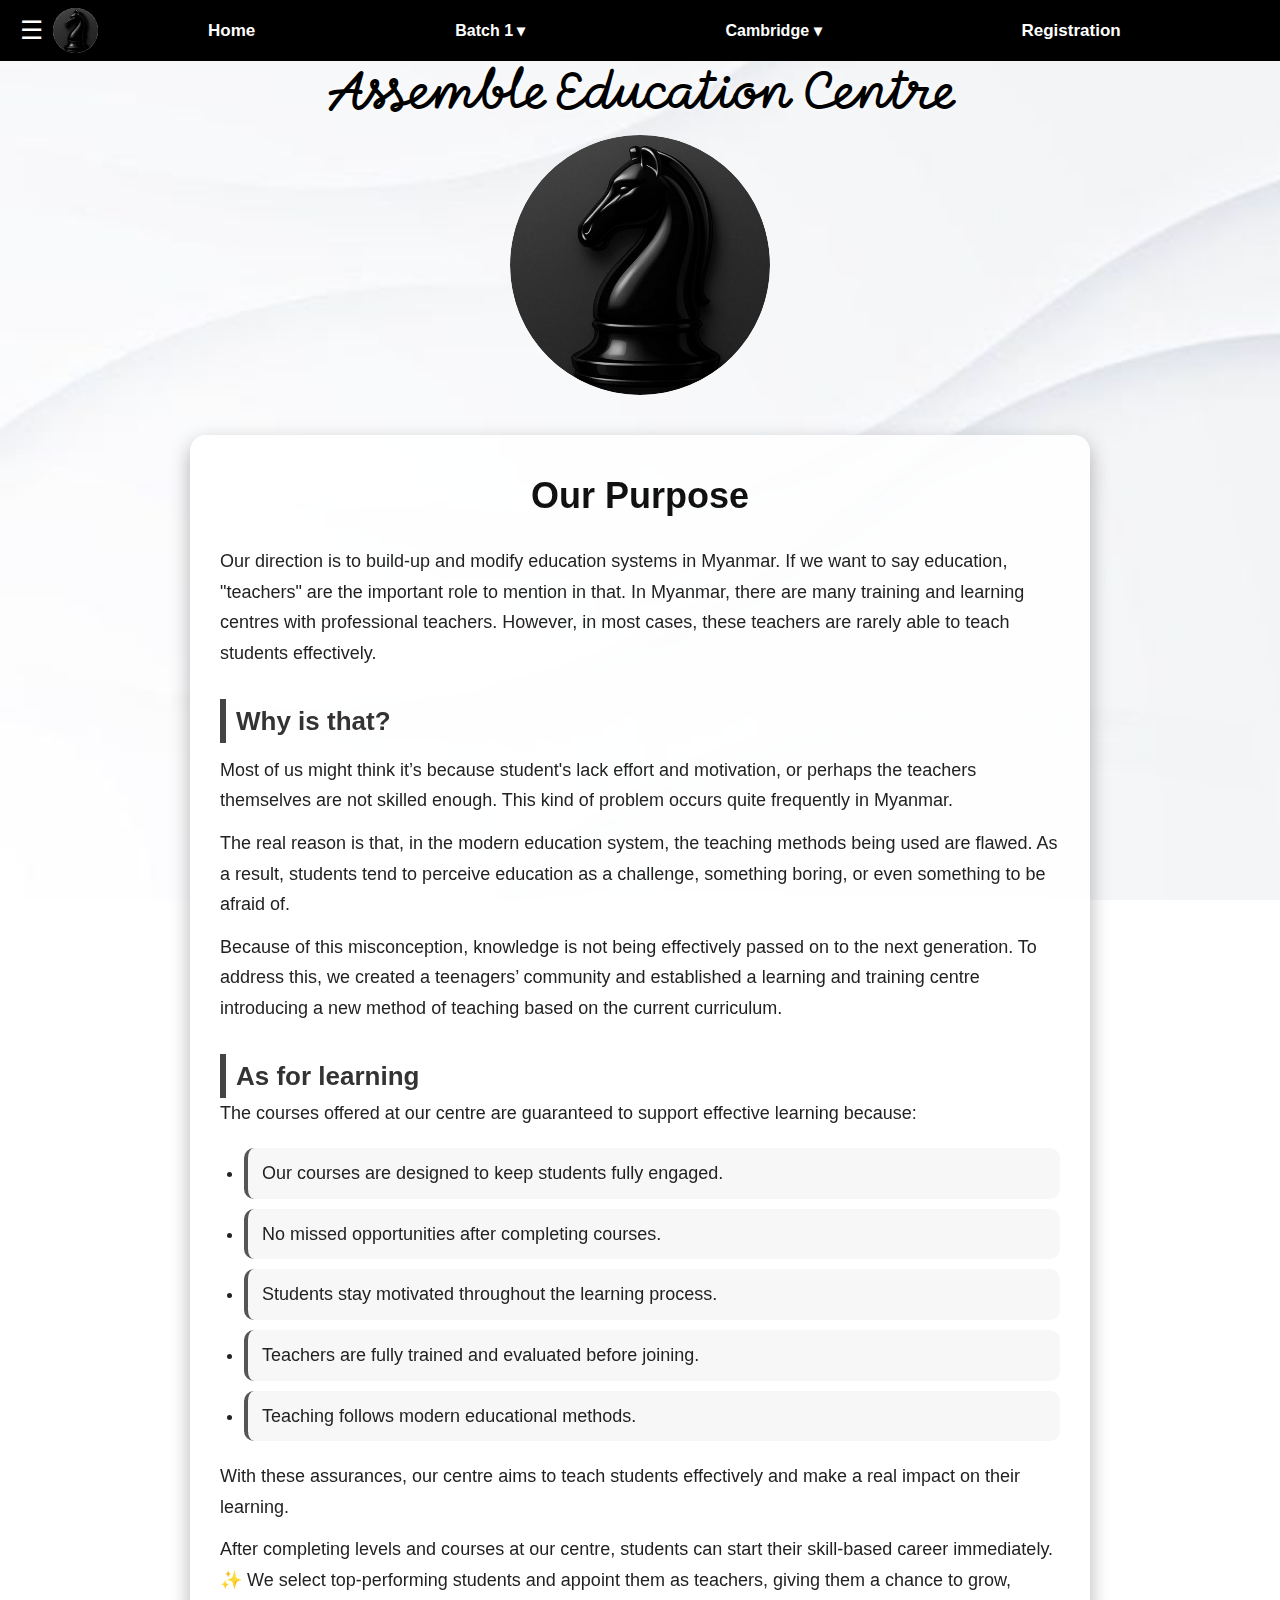
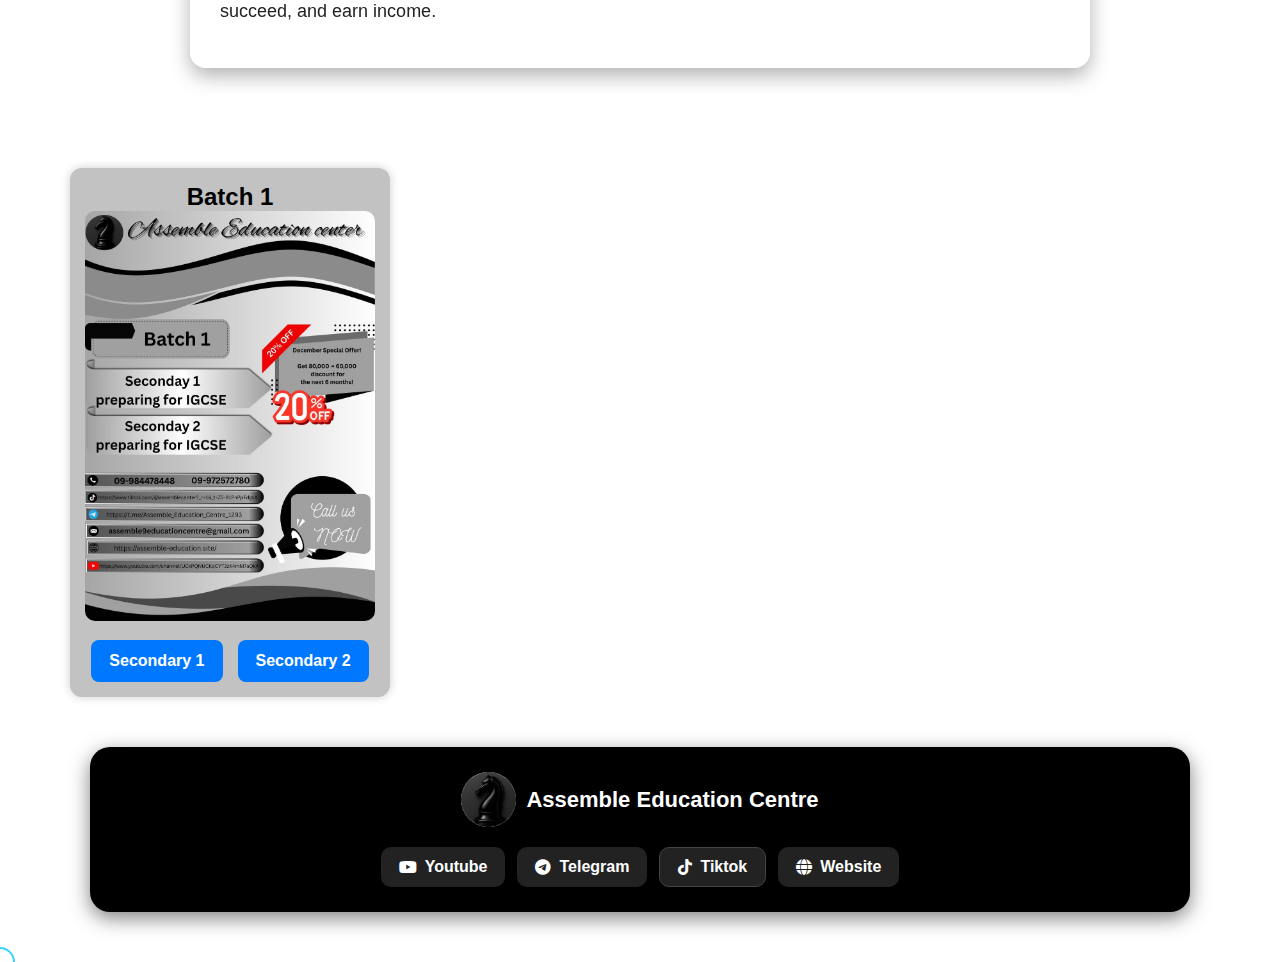
<file: index.html>
<!DOCTYPE html>
<html lang="en">

<head>
    <meta charset="utf-8" />
    <meta name="viewport" content="width=device-width,initial-scale=1" />
    <title>Assemble Education Centre</title>

    <!-- Google Font -->
    <link href="https://fonts.googleapis.com/css2?family=Momo+Signature&display=swap" rel="stylesheet">

    <!-- CSS file -->
    <link rel="stylesheet" href="index.css">
    <link rel="stylesheet" href="https://cdnjs.cloudflare.com/ajax/libs/font-awesome/6.5.0/css/all.min.css">
    <link rel="icon" type="image/x-icon" href="logo.png">
</head>

<body>

<!-- Top navigation bar (fixed) -->
<!-- Fixed top bar -->
 <span>
<div class="topnav">
    <span class="menu-icon" id="menuBtn">☰</span>
    <img class="logo" src="logo.png" alt="logo">
<nav class="top-menu">
<a href="index.html" class="normal-link">Home</a>
    <div class="menu-item">
        <span>Batch 1 ▾</span>
        <div class="dropdown-menu">
            <a href="Secondary1.html">Secondary 1</a>
            <a href="Secondary2.html">Secondary 2</a>
        </div>
    </div>

    <div class="menu-item">
        <span>Cambridge ▾</span>
        <div class="dropdown-menu">
            <a href="un.html">Starter</a>
            <a href="un.html">Mover</a>
            <a href="un.html">Flyer</a>
            <a href="un.html">KET</a>
            <a href="un.html">PET</a>
        </div>
    </div>

    <a href="registration.html" class="normal-link">Registration</a>
</nav>
</div>

<!-- Title (scrolls normally) -->
<div class="page-title">
    Assemble Education Centre
</div>
</span>



    <!-- Overlay -->
    <div id="overlay" class="overlay"></div>

    <!-- Sidebar -->
    <nav id="mySidebar" class="sidebar" aria-hidden="true">
        <div class="sidebar-inner">
            <a href="index.html">Home</a>
            <a href="registration.html">Registration</a>

            <button class="dropdown-btn">Batch 1 <span class="arrow">▼</span></button>
            <div class="dropdown-container">
                <a href="Secondary1.html">Preparation English for IGCSE - Secondary 1</a>
                <a href="Secondary2.html">Preparation English for IGCSE - Secondary 2</a>
            </div>

            <button class="dropdown-btn">Cambridge Learning 4 Skill A1 to B1 <span
                    class="arrow">&nbsp;&nbsp;&nbsp;&nbsp;▼</span></button>
            <div class="dropdown-container">
            <a href="un.html">Starter</a>
            <a href="un.html">Mover</a>
            <a href="un.html">Flyer</a>
            <a href="un.html">KET</a>
            <a href="un.html">PET</a>
            </div>
        </div>
    </nav>

    <!-- Logo -->
    <img src="logo.png" alt="logo" class="logoonly">

    <!-- Homepage Section -->
    <div class="homepage">
        <h1>Our Purpose</h1>

        <p>
            Our direction is to build-up and modify education systems in Myanmar.
            If we want to say education, "teachers" are the important role to mention in that.
            In Myanmar, there are many training and learning centres with professional teachers.
            However, in most cases, these teachers are rarely able to teach students effectively.
        </p>

        <h2>Why is that?</h2>

        <p>
            Most of us might think it’s because student's lack effort and motivation,
            or perhaps the teachers themselves are not skilled enough.
            This kind of problem occurs quite frequently in Myanmar.
        </p>

        <p>
            The real reason is that, in the modern education system,
            the teaching methods being used are flawed.
            As a result, students tend to perceive education as a challenge,
            something boring, or even something to be afraid of.
        </p>

        <p>
            Because of this misconception, knowledge is not being effectively passed on
            to the next generation. To address this,
            we created a teenagers’ community and established a learning and training centre
            introducing a new method of teaching based on the current curriculum.
        </p>

        <p>
            <h2>As for learning</h2>
            The courses offered at our centre are guaranteed to support effective learning because:
        </p>

        <ul>
            <li>Our courses are designed to keep students fully engaged.</li>
            <li>No missed opportunities after completing courses.</li>
            <li>Students stay motivated throughout the learning process.</li>
            <li>Teachers are fully trained and evaluated before joining.</li>
            <li>Teaching follows modern educational methods.</li>
        </ul>
        <p>
            With these assurances, our centre aims to teach students effectively and make a real impact on their learning.
        </p>
        <p>
            After completing levels and courses at our centre,
            students can start their skill-based career immediately.
            ✨ We select top-performing students and appoint them as teachers,
            giving them a chance to grow, succeed, and earn income.
        </p>
    </div>
    <div class="course-box">
    
        <h2>Batch 1</h2>
    
        <img src="Batch1.jpg" alt="Batch 1">
    
        <div class="buttons">
            <a href="Secondary1.html" class="big-btn">Secondary 1</a>
            <a href="Secondary2.html" class="big-btn">Secondary 2</a>
        </div>
    
    </div>
    <div class="social-box">
        <div class="box-title">
            <img src="logo.png" class="logobottom">
            Assemble Education Centre
        </div>
    
        <div class="bottom-links">
            <a href="https://www.youtube.com/channel/UCkPQNUCKqCYT3zK4mM7aQkA" class="youtube">
                <i class="fa-brands fa-youtube"></i> Youtube
            </a>
    
            <a href="https://t.me/Assemble_Education_Centre_1293" class="telegram">
                <i class="fa-brands fa-telegram"></i> Telegram
            </a>
    
            <a href="https://www.tiktok.com/@assemblecenter?_r=1&_t=ZS-91PnPpFdgxA" class="tiktok">
                <i class="fa-brands fa-tiktok"></i> Tiktok
            </a>
    
            <a href="#" class="website">
                <i class="fa-solid fa-globe"></i> Website
            </a>
        </div>
    </div>

<div class="cursor"></div>
    <!-- JS -->
    <script src="index.js"></script>

</body>


</html>
</file>
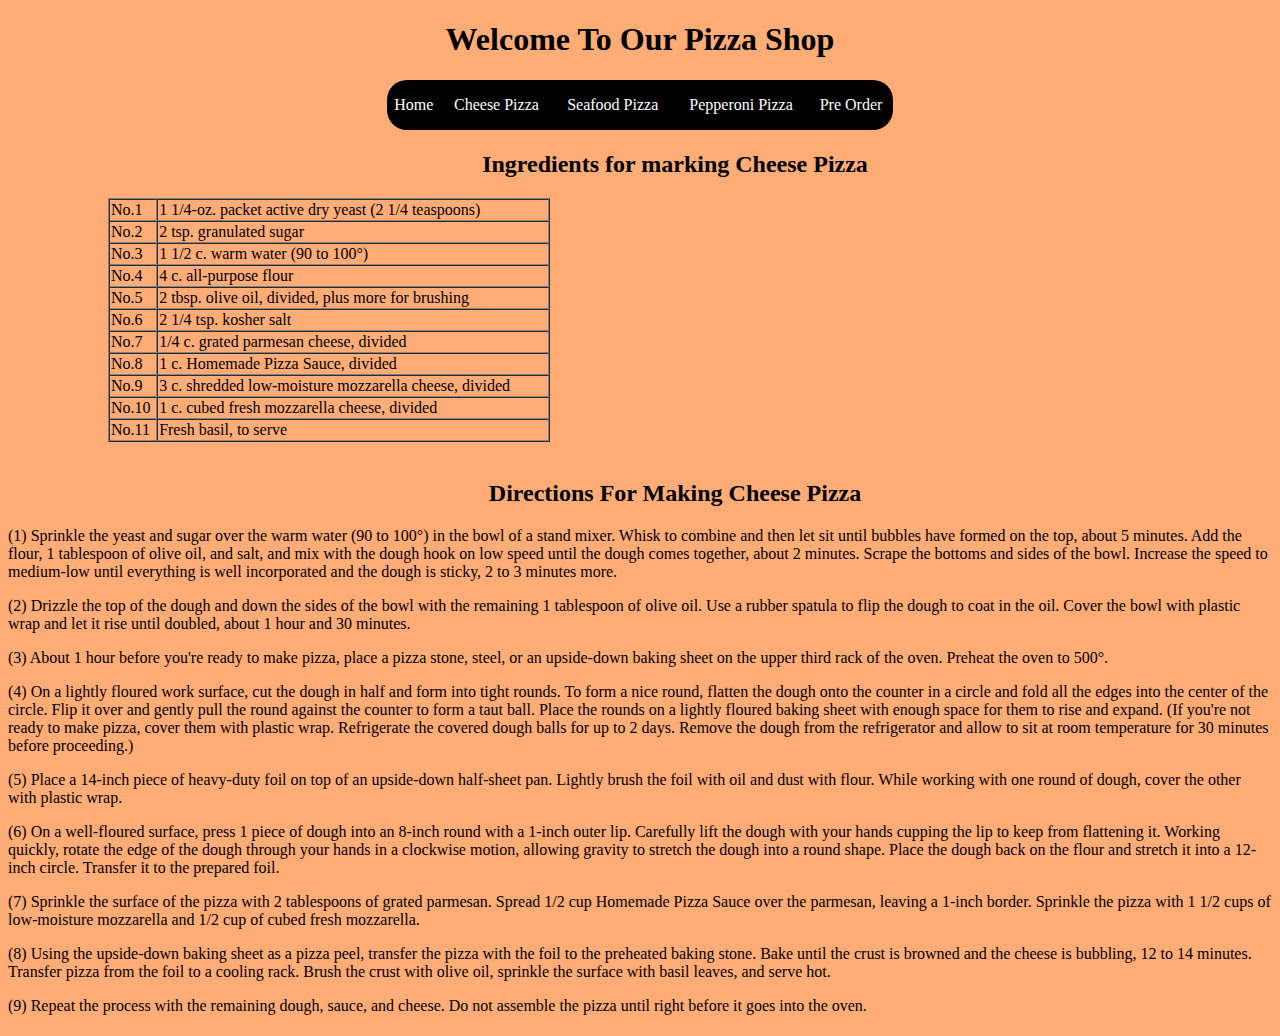
<file: 2.html>
<!DOCTYPE html>
<html lang="en">
<head>
    <meta charset="UTF-8">
    <meta name="viewport" content="width=device-width, initial-scale=1.0">
    <title>Document</title>
    <link rel="stylesheet" href="https://cdnjs.cloudflare.com/ajax/libs/font-awesome/6.5.1/css/all.min.css" integrity="sha512-DTOQO9RWCH3ppGqcWaEA1BIZOC6xxalwEsw9c2QQeAIftl+Vegovlnee1c9QX4TctnWMn13TZye+giMm8e2LwA==" crossorigin="anonymous" referrerpolicy="no-referrer" />
    <link rel="icon" href="1630597974041.jpg">
    <style>
        a{
            text-decoration: none;
            color: white;
        }
        a:hover{
            color: blue;
        }
        #table1{
            margin: auto;
            background-color: black;
            border-radius: 20px;
        }
        h1{
            text-align: center;
        }
        h2{
            margin-left: 70px;
        }
        .table2{
            margin-left: 100px;
        }
        body{
            background-color: #FFAC76;
        }
    </style>
</head>
<body>
    <center><h1 id="up">Welcome To Our Pizza Shop</h1></center>
    <table width="40%" height="50px" cellspacing="0" id="table1">
        <tr align="center">
            <td><a href="1.html">Home</a></td>
            <td><a href="2.html">Cheese Pizza</a></td>
            <td><a href="3.html">Seafood Pizza</a></td>
            <td><a href="4.html">Pepperoni Pizza</a></td>
            <td><a href="5.html">Pre Order</a></td>
        </tr>
    </table>
    <a href="#down"><center><h1><i class="fa-solid fa-arrow-down"></i></h1></center></a>
    <h2 align="center">Ingredients for marking Cheese Pizza</h2>
    <table border="1" width="35%" class="table2" cellspacing="0">
        <tr>
            <td>No.1</td>
            <td>1 1/4-oz. packet active dry yeast (2 1/4 teaspoons)</td>
        </tr>
        <tr>
            <td>No.2</td>
            <td>2 tsp. granulated sugar</td>
        </tr>
        <tr>
            <td>No.3</td>
            <td>1 1/2 c. warm water (90 to 100°)</td>
        </tr>
        <tr>
            <td>No.4</td>
            <td>4 c. all-purpose flour</td>
        </tr>
        <tr>
            <td>No.5</td>
            <td>2 tbsp. olive oil, divided, plus more for brushing</td>
        </tr>
        <tr>
            <td>No.6</td>
            <td>2 1/4 tsp. kosher salt</td>
        </tr>
        <tr>
            <td>No.7</td>
            <td>1/4 c. grated parmesan cheese, divided</td>
        </tr>
        <tr>
            <td>No.8</td>
            <td>1 c. Homemade Pizza Sauce, divided</td>
        </tr>
        <tr>
            <td>No.9</td>
            <td>3 c. shredded low-moisture mozzarella cheese, divided</td>
        </tr>
        <tr>
            <td>No.10</td>
            <td>1 c. cubed fresh mozzarella cheese, divided</td>
        </tr>
        <tr>
            <td>No.11</td>
            <td>Fresh basil, to serve</td>
        </tr>
    </table>
    <br>
<h2 align="center">Directions For Making Cheese Pizza</h2>

<p> (1) Sprinkle the yeast and sugar over the warm water (90 to 100°) in the bowl of a stand mixer. Whisk to combine and then let sit until bubbles have formed on the top, about 5 minutes. Add the flour, 1 tablespoon of olive oil, and salt, and mix with the dough hook on low speed until the dough comes together, about 2 minutes. Scrape the bottoms and sides of the bowl. Increase the speed to medium-low until everything is well incorporated and the dough is sticky, 2 to 3 minutes more. </p>

<p> (2) Drizzle the top of the dough and down the sides of the bowl with the remaining 1 tablespoon of olive oil. Use a rubber spatula to flip the dough to coat in the oil. Cover the bowl with plastic wrap and let it rise until doubled, about 1 hour and 30 minutes. </p>

<p> (3) About 1 hour before you're ready to make pizza, place a pizza stone, steel, or an upside-down baking sheet on the upper third rack of the oven. Preheat the oven to 500°.</p>

<p> (4) On a lightly floured work surface, cut the dough in half and form into tight rounds. To form a nice round, flatten the dough onto the counter in a circle and fold all the edges into the center of the circle. Flip it over and gently pull the round against the counter to form a taut ball. Place the rounds on a lightly floured baking sheet with enough space for them to rise and expand. (If you're not ready to make pizza, cover them with plastic wrap. Refrigerate the covered dough balls for up to 2 days. Remove the dough from the refrigerator and allow to sit at room temperature for 30 minutes before proceeding.) </p>

<p> (5) Place a 14-inch piece of heavy-duty foil on top of an upside-down half-sheet pan. Lightly brush the foil with oil and dust with flour. While working with one round of dough, cover the other with plastic wrap. </p>

<p> (6) On a well-floured surface, press 1 piece of dough into an 8-inch round with a 1-inch outer lip. Carefully lift the dough with your hands cupping the lip to keep from flattening it. Working quickly, rotate the edge of the dough through your hands in a clockwise motion, allowing gravity to stretch the dough into a round shape. Place the dough back on the flour and stretch it into a 12-inch circle. Transfer it to the prepared foil.</p>

<p> (7) Sprinkle the surface of the pizza with 2 tablespoons of grated parmesan. Spread 1/2 cup Homemade Pizza Sauce over the parmesan, leaving a 1-inch border. Sprinkle the pizza with 1 1/2 cups of low-moisture mozzarella and 1/2 cup of cubed fresh mozzarella.</p>

<p> (8) Using the upside-down baking sheet as a pizza peel, transfer the pizza with the foil to the preheated baking stone. Bake until the crust is browned and the cheese is bubbling, 12 to 14 minutes. Transfer pizza from the foil to a cooling rack. Brush the crust with olive oil, sprinkle the surface with basil leaves, and serve hot.</p>

<p> (9) Repeat the process with the remaining dough, sauce, and cheese. Do not assemble the pizza until right before it goes into the oven.</p>
<a href="#up" id="down"><center><h1><i class="fa-solid fa-arrow-up"></i></h1></center></a>
</body>
</html>
</file>
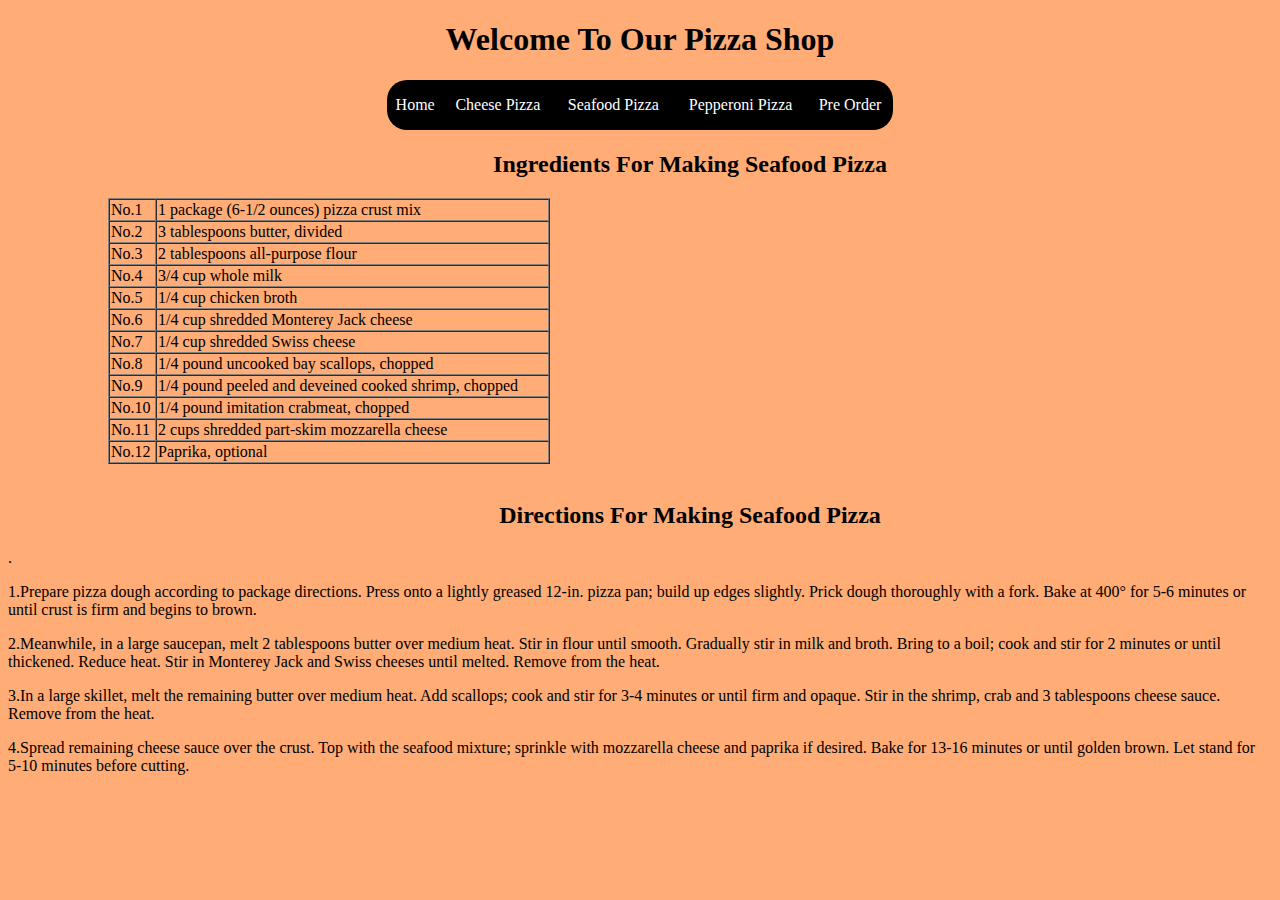
<file: 3.html>
<!DOCTYPE html>
<html lang="en">
<head>
    <meta charset="UTF-8">
    <meta name="viewport" content="width=device-width, initial-scale=1.0">
    <title>Document</title>
    <link rel="stylesheet" href="https://cdnjs.cloudflare.com/ajax/libs/font-awesome/6.5.1/css/all.min.css" integrity="sha512-DTOQO9RWCH3ppGqcWaEA1BIZOC6xxalwEsw9c2QQeAIftl+Vegovlnee1c9QX4TctnWMn13TZye+giMm8e2LwA==" crossorigin="anonymous" referrerpolicy="no-referrer" />
    <link rel="icon" href="1630597974041.jpg">
    <style>
        a{
            text-decoration: none;
            color: white;
        }
        a:hover{
            color: blue;
        }
        #table1{
            margin: auto;
            background-color: black;
            border-radius: 20px;
        }
        #table2{
            color: black;
            margin-left: 100px;
        }
        h2{
            margin-left: 100px;
        }
        body{
            background-color: #FFAC76;
        }
        </style>
</head>
<body>
    <center><h1 id="up">Welcome To Our Pizza Shop</h1></center>
    <table width="40%" height="50px" align="center" id="table1">
        <tr align="center">
            <td><a href="1.html">Home</a></td>
            <td><a href="2.html">Cheese Pizza</a></td>
            <td><a href="3.html">Seafood Pizza</a></td>
            <td><a href="4.html">Pepperoni Pizza</a></td>
            <td><a href="5.html">Pre Order</a></td>
        </tr>
    </table>
    <a href="#down"><center><h1><i class="fa-solid fa-arrow-down"></i></h1></center></a>
    <h2 align="center">Ingredients For Making Seafood Pizza</h2>
<table style="width:35%" border="1" cellspacing="0" id="table2">
  <tr>
    <td>No.1</td>
    <td> 1 package (6-1/2 ounces) pizza crust mix</td>
  </tr>
  <tr>
    <td>No.2</td>
    <td> 3 tablespoons butter, divided</td>
  </tr>
  <tr>
    <td>No.3</td>
    <td> 2 tablespoons all-purpose flour</td>
  </tr>
  <tr>
    <td>No.4</td>
    <td> 3/4 cup whole milk</td>
  </tr>
  <tr>
    <td>No.5</td>
    <td>  1/4 cup chicken broth</td>
  </tr>
  <tr>
    <td>No.6</td>
    <td> 1/4 cup shredded Monterey Jack cheese</td>
</tr>
<tr>
    <td>No.7</td>
  <td> 1/4 cup shredded Swiss cheese</td>
</tr>
<tr>
    <td>No.8</td>
  <td> 1/4 pound uncooked bay scallops, chopped</td>
</tr>
<tr>
    <td>No.9</td>
  <td> 1/4 pound peeled and deveined cooked shrimp, chopped</td>
</tr>
<tr>
    <td>No.10</td>
  <td> 1/4 pound imitation crabmeat, chopped</td>
</tr>
<tr>
    <td>No.11</td>
  <td> 2 cups shredded part-skim mozzarella cheese</td>
</tr>
<tr>
    <td>No.12</td>
  <td>Paprika, optional</td>
</tr>
</table>
<br>
<h2 align="center">Directions For Making Seafood Pizza</h2>.

<p>1.Prepare pizza dough according to package directions. Press onto a lightly greased 12-in. pizza pan; build up edges slightly. Prick dough thoroughly with a fork. Bake at 400° for 5-6 minutes or until crust is firm and begins to brown.</p>

<p>2.Meanwhile, in a large saucepan, melt 2 tablespoons butter over medium heat. Stir in flour until smooth. Gradually stir in milk and broth. Bring to a boil; cook and stir for 2 minutes or until thickened. Reduce heat. Stir in Monterey Jack and Swiss cheeses until melted. Remove from the heat.</p>

<p>3.In a large skillet, melt the remaining butter over medium heat. Add scallops; cook and stir for 3-4 minutes or until firm and opaque. Stir in the shrimp, crab and 3 tablespoons cheese sauce. Remove from the heat.</p>

<p>4.Spread remaining cheese sauce over the crust. Top with the seafood mixture; sprinkle with mozzarella cheese and paprika if desired. Bake for 13-16 minutes or until golden brown. Let stand for 5-10 minutes before cutting.</p>
<a href="#up" id="down"><center><h1><i class="fa-solid fa-arrow-up"></i></h1></center></a>
</body>
</html>
</file>
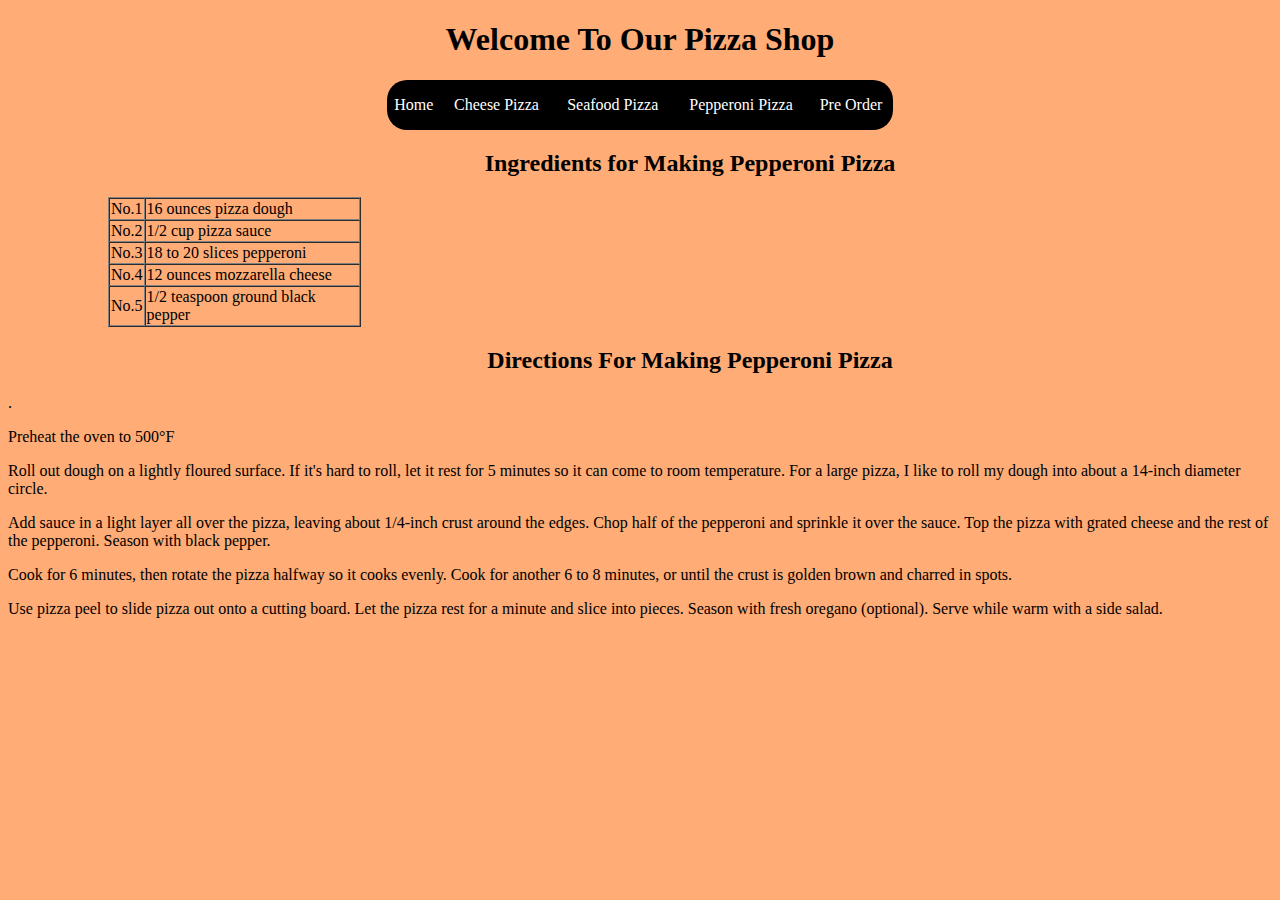
<file: 4.html>
<!DOCTYPE html>
<html lang="en">
<head>
    <meta charset="UTF-8">
    <meta name="viewport" content="width=device-width, initial-scale=1.0">
    <title>Document</title>
    <style>a{
        text-decoration: none;
        color: white;
    }
    a:hover{
        color: blue;
    }
    #table1{
        margin: auto;
        background-color: black;
        border-radius: 20px;
    }
    #table2{
            color: black;
            margin-left: 100px;
        }
        h2{
            margin-left: 100px;
        }
        body{
            background-color: #FFAC76;
        }
    </style>
</head>
<body>
    <center><h1>Welcome To Our Pizza Shop</h1></center>
    <table width="40%" height="50px" cellspacing="0" id="table1">
        <tr align="center">
            <td><a href="1.html">Home</a></td>
            <td><a href="2.html">Cheese Pizza</a></td>
            <td><a href="3.html">Seafood Pizza</a></td>
            <td><a href="4.html">Pepperoni Pizza</a></td>
            <td><a href="5.html">Pre Order</a></td>
        </tr>
    </table>
    <h2 align="center">Ingredients for Making Pepperoni Pizza</h2>
    <table style="width:20%" border="1" cellspacing="0" id="table2">
        <tr>
            <td>No.1</td>
            <td>16 ounces pizza dough</td>
        </tr>
        <tr>
            <td>No.2</td>
            <td>1/2 cup pizza sauce</td>
        </tr>
        <tr>
            <td>No.3</td>
            <td>18 to 20 slices pepperoni</td>
        </tr>
        <tr>
            <td>No.4</td>
            <td>12 ounces mozzarella cheese</td>
        </tr>
        <tr>
            <td>No.5</td>
            <td>1/2 teaspoon ground black pepper</td>
        </tr>
    </table>
    <h2 align="center">Directions For Making Pepperoni Pizza</h2>.
    <p>Preheat the oven to 500°F</li>
    <p>Roll out dough on a lightly floured surface. If it's hard to roll, let it rest for 5 minutes so it can come to room temperature. For a large pizza, I like to roll my dough into about a 14-inch diameter circle.</p>
    <p>Add sauce in a light layer all over the pizza, leaving about 1/4-inch crust around the edges. Chop half of the pepperoni and sprinkle it over the sauce. Top the pizza with grated cheese and the rest of the pepperoni. Season with black pepper.</p>
    <p>Cook for 6 minutes, then rotate the pizza halfway so it cooks evenly. Cook for another 6 to 8 minutes, or until the crust is golden brown and charred in spots.</p>
    <p>Use pizza peel to slide pizza out onto a cutting board. Let the pizza rest for a minute and slice into pieces. Season with fresh oregano (optional). Serve while warm with a side salad.</p>
</body>
</html>
</file>
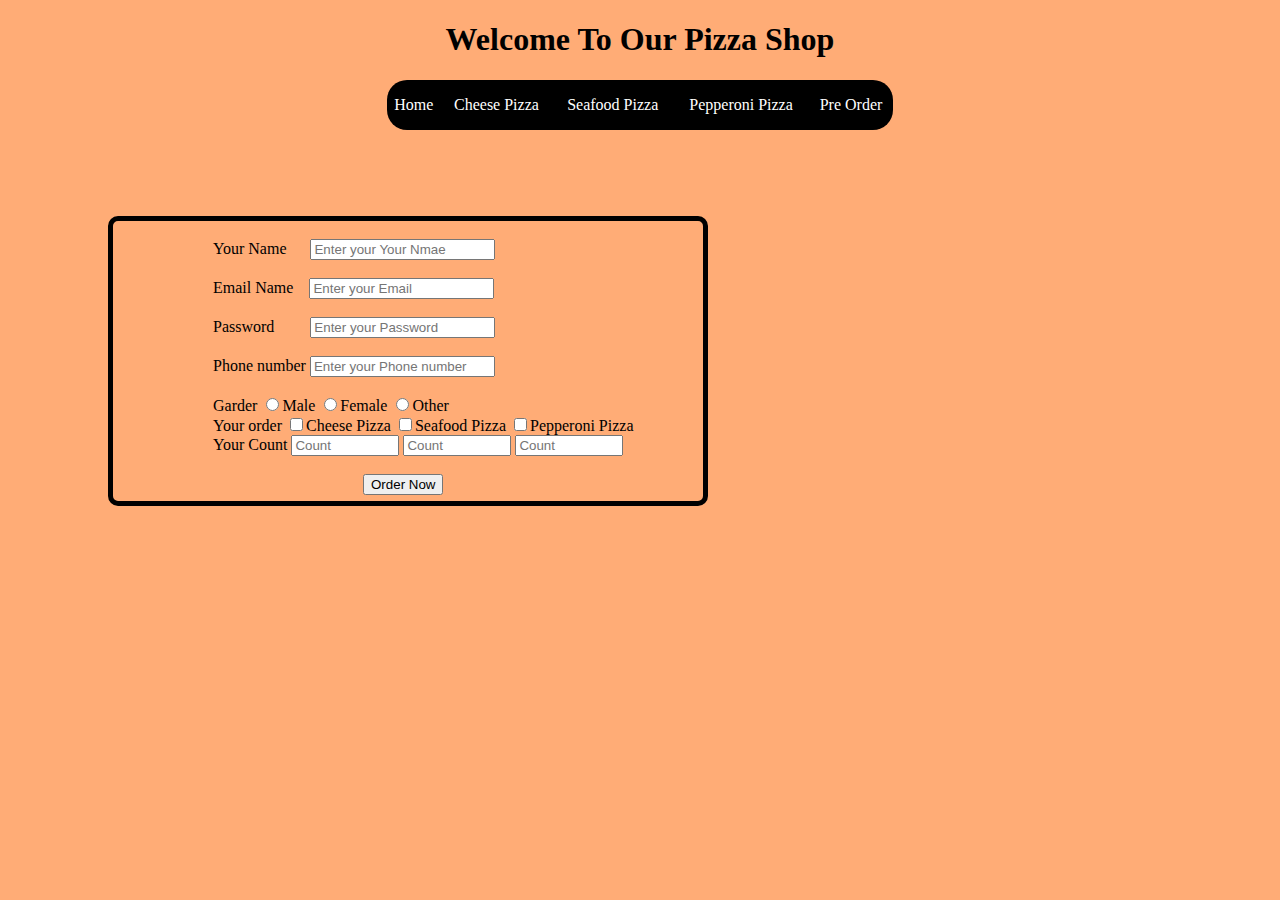
<file: 5.html>
<!DOCTYPE html>
<html lang="en">
<head>
    <meta charset="UTF-8">
    <meta name="viewport" content="width=device-width, initial-scale=1.0">
    <title>Document</title>
    <style>
        a{
            text-decoration: none;
            color: white;
        }
        a:hover{
            color: blue;
        }
        table{
            margin: auto;
            background-color: black;
            border-radius: 20px;
        }
        h1{
            text-align: center;
        }
        #div1{
            width: 590px;
            height: 280px;
            margin-left: 100px;
            margin-top: 50px;
            border: 5px solid black;
            border-radius: 10px;
        }
        .label{
            margin-left: 100px;
            margin-bottom: 100px;
        }
        #Next{
            margin-left: 250px;
        }
        body{
            background-color: #FFAC76;
        }
    </style>
</head>
<body>
    <center><h1>Welcome To Our Pizza Shop</h1></center>
    <table width="40%" height="50px" cellspacing="0">
        <tr align="center">
            <td><a href="1.html">Home</a></td>
            <td><a href="2.html">Cheese Pizza</a></td>
            <td><a href="3.html">Seafood Pizza</a></td>
            <td><a href="4.html">Pepperoni Pizza</a></td>
            <td><a href="5.html">Pre Order</a></td>
        </tr>
    </table><br><br>
    <div id="div1">
        <br>
        <label for="Full name" class="label">Your Name</label>&nbsp;&nbsp;&nbsp;&nbsp;&nbsp;
        <input type="text" required="required" placeholder="Enter your Your Nmae"> <br> <br>

        <label for="Email" class="label">Email Name</label>&nbsp;&nbsp;&nbsp;
        <input type="email" required="required" required="required" placeholder="Enter your Email"> <br> <br>

        <label for="Password" class="label">Password</label>&nbsp;&nbsp;&nbsp;&nbsp;&nbsp;&nbsp;&nbsp;&nbsp;
        <input type="password" required="required" placeholder="Enter your Password"> <br> <br>

        <label for="Phone number" class="label">Phone number</label>
        <input type="number" required="required" placeholder="Enter your Phone number"> <br> <br>
        
        <label for="Garder" class="label">Garder</label>
            <input type="radio" name="Gender">Male
            <input type="radio" name="Gender">Female
            <input type="radio" name="Gender">Other

            <br>
            
            <label for="Your order" class="label">Your order</label>
        <input type="checkbox">Cheese Pizza
        <input type="checkbox">Seafood Pizza
        <input type="checkbox">Pepperoni Pizza
        
        <br>

        <label for="Your order" class="label">Your Count</label>
        <input type="number" placeholder="Count" style="width: 100px;">
        <input type="number" placeholder="Count" style="width: 100px;">
        <input type="number" placeholder="Count" style="width: 100px;">

        <br>
        <br>
        
        <input type="submit" value="Order Now" id="Next"> 
    </div>
</body>
</html>
</file>
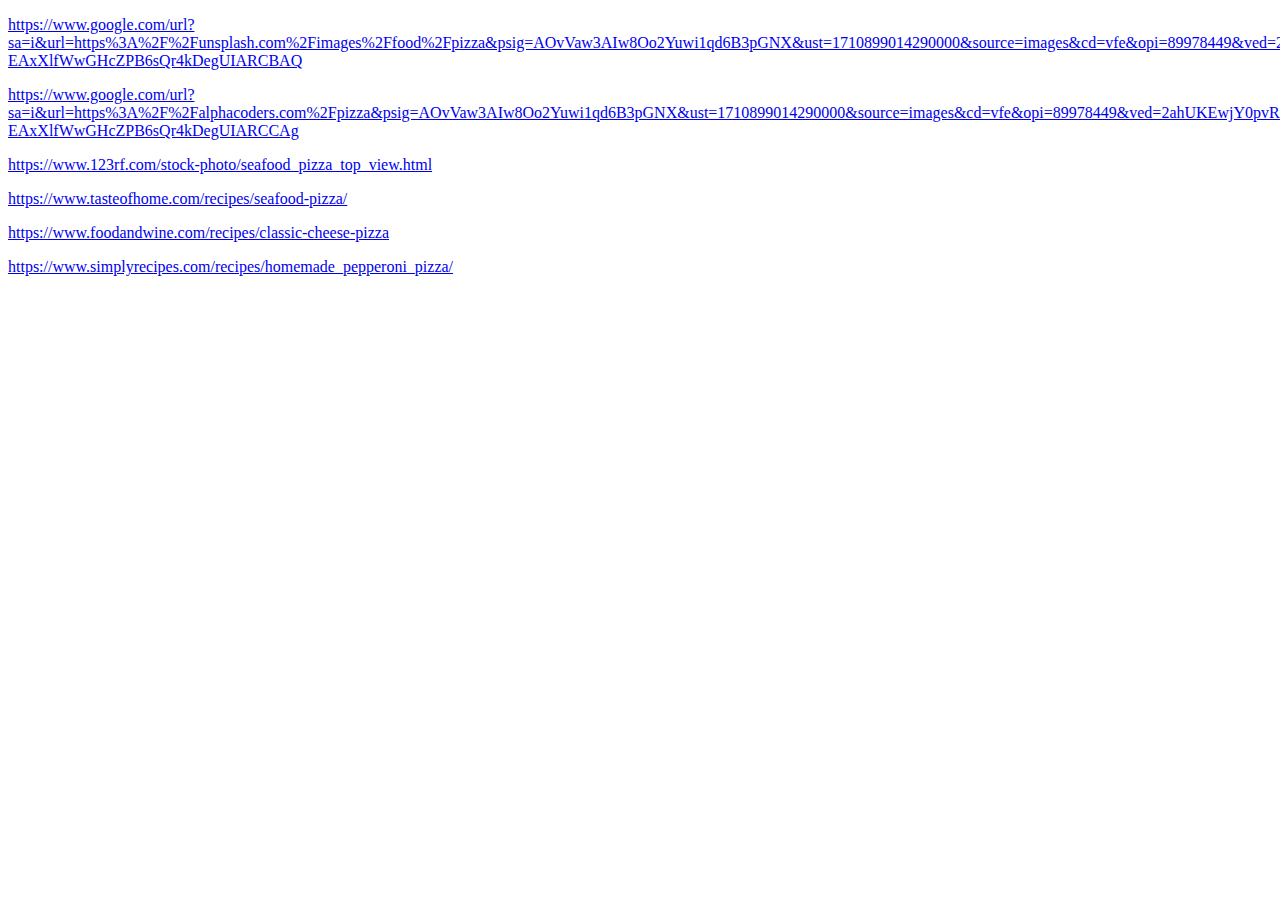
<file: credit.html>
<!DOCTYPE html>
<html lang="en">
<head>
    <meta charset="UTF-8">
    <meta name="viewport" content="width=device-width, initial-scale=1.0">
    <title>Document</title>
</head>
<body>
    <p><a href="https://www.google.com/url?sa=i&url=https%3A%2F%2Funsplash.com%2Fimages%2Ffood%2Fpizza&psig=AOvVaw3AIw8Oo2Yuwi1qd6B3pGNX&ust=1710899014290000&source=images&cd=vfe&opi=89978449&ved=2ahUKEwjY0pvRmf-EAxXlfWwGHcZPB6sQr4kDegUIARCBAQ">https://www.google.com/url?sa=i&url=https%3A%2F%2Funsplash.com%2Fimages%2Ffood%2Fpizza&psig=AOvVaw3AIw8Oo2Yuwi1qd6B3pGNX&ust=1710899014290000&source=images&cd=vfe&opi=89978449&ved=2ahUKEwjY0pvRmf-EAxXlfWwGHcZPB6sQr4kDegUIARCBAQ</a></p>
    <p><a href="https://www.google.com/url?sa=i&url=https%3A%2F%2Falphacoders.com%2Fpizza&psig=AOvVaw3AIw8Oo2Yuwi1qd6B3pGNX&ust=1710899014290000&source=images&cd=vfe&opi=89978449&ved=2ahUKEwjY0pvRmf-EAxXlfWwGHcZPB6sQr4kDegUIARCCAg">https://www.google.com/url?sa=i&url=https%3A%2F%2Falphacoders.com%2Fpizza&psig=AOvVaw3AIw8Oo2Yuwi1qd6B3pGNX&ust=1710899014290000&source=images&cd=vfe&opi=89978449&ved=2ahUKEwjY0pvRmf-EAxXlfWwGHcZPB6sQr4kDegUIARCCAg</a></p>
    <p><a href="https://www.123rf.com/stock-photo/seafood_pizza_top_view.html">https://www.123rf.com/stock-photo/seafood_pizza_top_view.html</a></p>
    <p><a href="https://www.tasteofhome.com/recipes/seafood-pizza/">https://www.tasteofhome.com/recipes/seafood-pizza/</a></p>
    <p><a href="https://www.foodandwine.com/recipes/classic-cheese-pizza">https://www.foodandwine.com/recipes/classic-cheese-pizza</a></p>
    <p><a href="https://www.simplyrecipes.com/recipes/homemade_pepperoni_pizza/">https://www.simplyrecipes.com/recipes/homemade_pepperoni_pizza/</a></p>
</body>
</html>
</file>
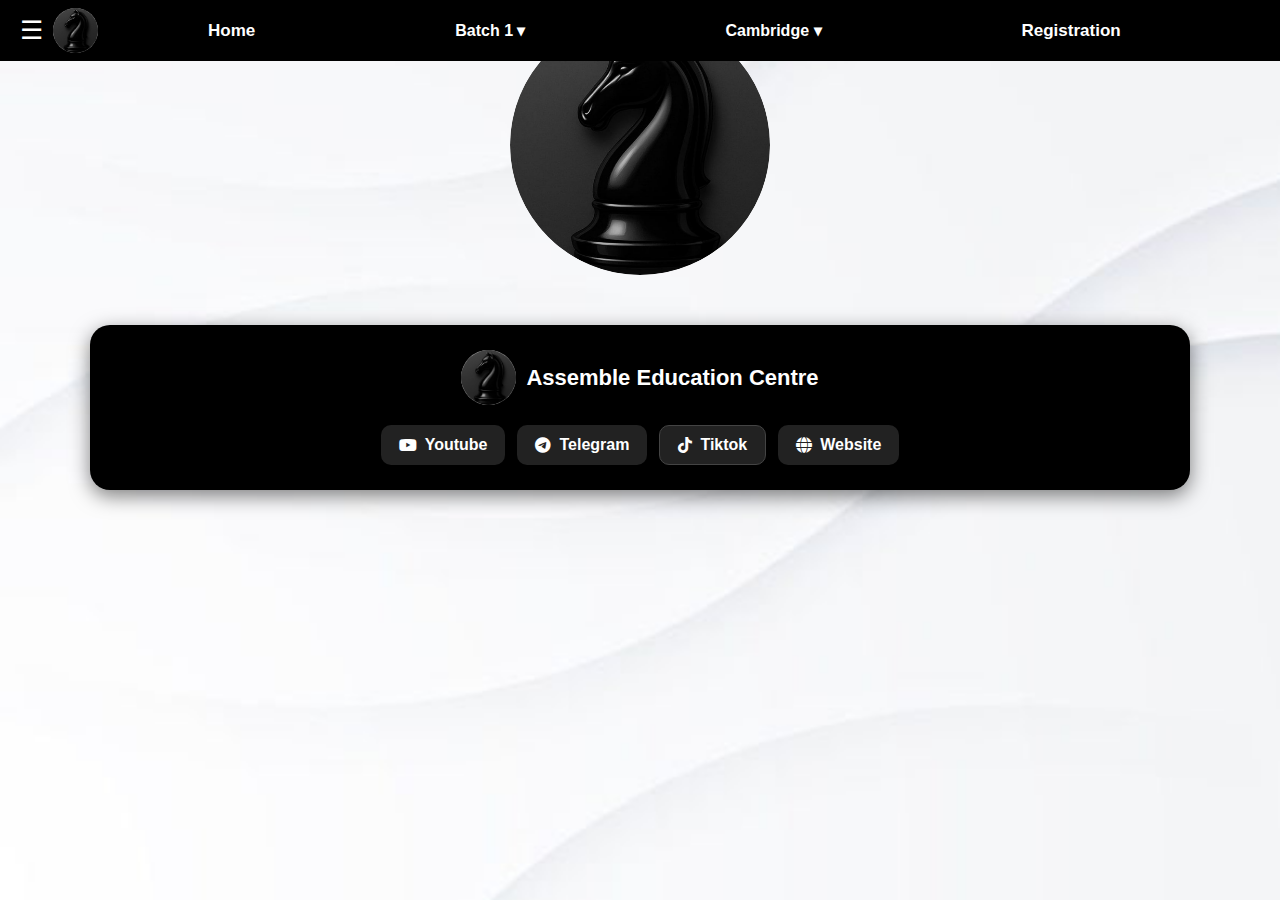
<file: Flyer.html>
<!DOCTYPE html>
<html lang="en">

<head>
    <meta charset="utf-8" />
    <meta name="viewport" content="width=device-width,initial-scale=1" />
    <title>Assemble Education Centre</title>

    <!-- Google Font -->
    <link href="https://fonts.googleapis.com/css2?family=Momo+Signature&display=swap" rel="stylesheet">

    <!-- CSS file -->
    <link rel="stylesheet" href="Flyer.css">
    <link rel="stylesheet" href="https://cdnjs.cloudflare.com/ajax/libs/font-awesome/6.5.0/css/all.min.css">
    <link rel="icon" type="image/x-icon" href="logo.png">
</head>

<body>

<span>
    <div class="topnav">
        <span class="menu-icon" id="menuBtn">☰</span>
        <img class="logo" src="logo.png" alt="logo">
        <nav class="top-menu">
            <a href="index.html" class="normal-link">Home</a>
            <div class="menu-item">
                <span>Batch 1 ▾</span>
                <div class="dropdown-menu">
                    <a href="Secondary1.html">Secondary 1</a>
                    <a href="Secondary2.html">Secondary 2</a>
                </div>
            </div>

            <div class="menu-item">
                <span>Cambridge ▾</span>
                <div class="dropdown-menu">
                    <a href="un.html">Starter</a>
                    <a href="un.html">Mover</a>
                    <a href="un.html">Flyer</a>
                    <a href="un.html">KET</a>
                    <a href="un.html">PET</a>
                </div>
            </div>

            <a href="registration.html" class="normal-link">Registration</a>
        </nav>
    </div>

    <!-- Overlay -->
    <div id="overlay" class="overlay"></div>

    <!-- Sidebar -->
    <nav id="mySidebar" class="sidebar" aria-hidden="true">
        <div class="sidebar-inner">
            <a href="index.html">Home</a>
            <a href="registration.html">Registration</a>
    
            <button class="dropdown-btn">Batch 1 <span class="arrow">▼</span></button>
            <div class="dropdown-container">
                <a href="Secondary1.html">Preparation English for IGCSE - Secondary 1</a>
                <a href="Secondary2.html">Preparation English for IGCSE - Secondary 2</a>
            </div>
    
            <button class="dropdown-btn">Cambridge Learning 4 Skill A1 to B1 <span
                    class="arrow">&nbsp;&nbsp;&nbsp;&nbsp;▼</span></button>
            <div class="dropdown-container">
                <a href="un.html">Starter</a>
                <a href="un.html">Mover</a>
                <a href="un.html">Flyer</a>
                <a href="un.html">KET</a>
                <a href="un.html">PET</a>
            </div>
        </div>
    </nav>

    <!-- Page content -->
    <div><img src="logo.png" alt="logo" class="logoonly"></div>
    <div class="social-box">
        <div class="box-title">
            <img src="logo.png" class="logobottom">
            Assemble Education Centre
        </div>
    
        <div class="bottom-links">
            <a href="https://www.youtube.com/channel/UCkPQNUCKqCYT3zK4mM7aQkA" class="youtube">
                <i class="fa-brands fa-youtube"></i> Youtube
            </a>
    
            <a href="https://t.me/Assemble_Education_Centre_1293" class="telegram">
                <i class="fa-brands fa-telegram"></i> Telegram
            </a>
    
            <a href="https://www.tiktok.com/@assemblecenter?_r=1&_t=ZS-91PnPpFdgxA" class="tiktok">
                <i class="fa-brands fa-tiktok"></i> Tiktok
            </a>
    
            <a href="#" class="website">
                <i class="fa-solid fa-globe"></i> Website
            </a>
        </div>
    </div>
    <!-- JS file -->
    <script src="index.js"></script>
</body>


</html>
</file>
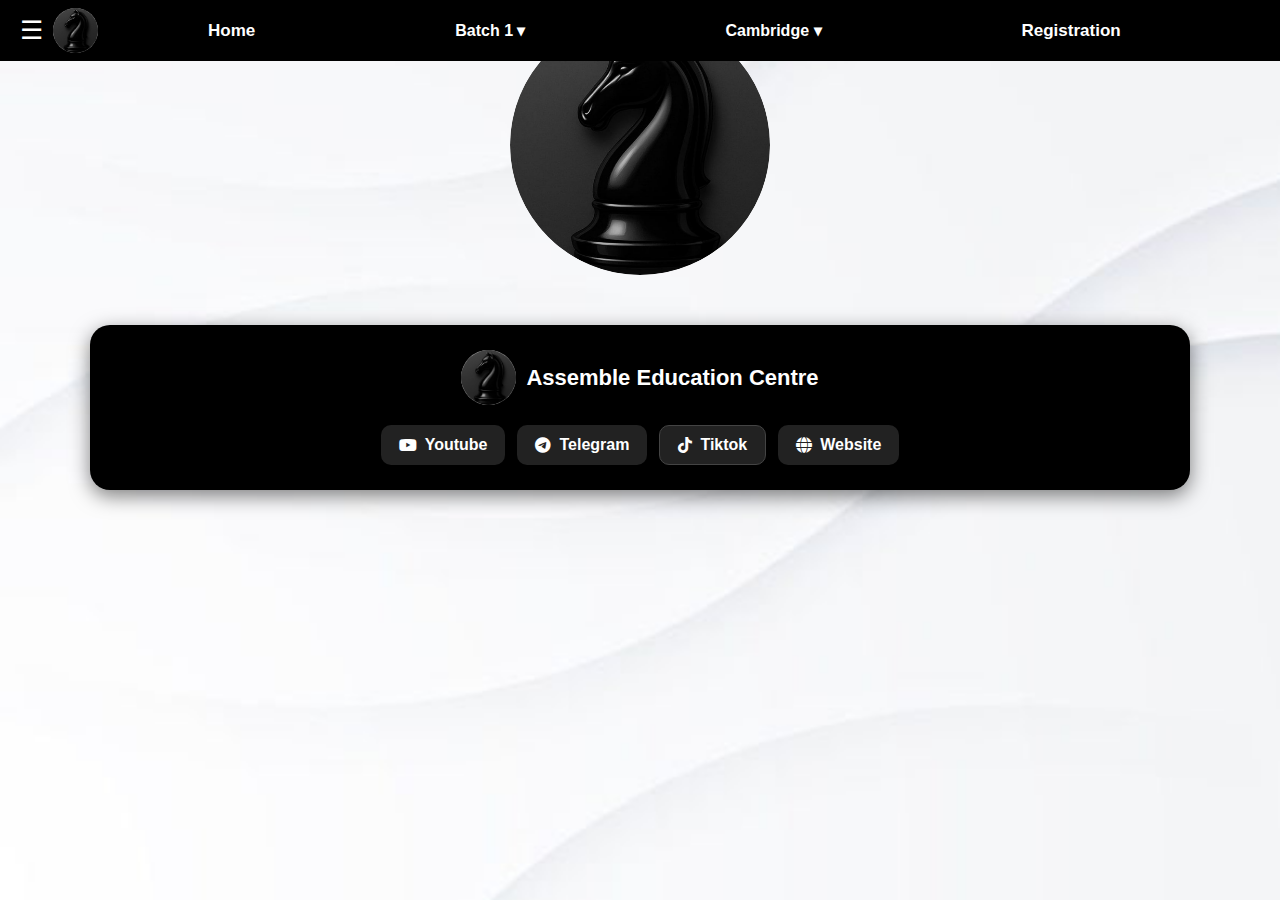
<file: Mover.html>
<!DOCTYPE html>
<html lang="en">

<head>
    <meta charset="utf-8" />
    <meta name="viewport" content="width=device-width,initial-scale=1" />
    <title>Assemble Education Centre</title>

    <!-- Google Font -->
    <link href="https://fonts.googleapis.com/css2?family=Momo+Signature&display=swap" rel="stylesheet">

    <!-- CSS file -->
    <link rel="stylesheet" href="Mover.css">
    <link rel="stylesheet" href="https://cdnjs.cloudflare.com/ajax/libs/font-awesome/6.5.0/css/all.min.css">
    <link rel="icon" type="image/x-icon" href="logo.png">
</head>

<body>

<span>
    <div class="topnav">
        <span class="menu-icon" id="menuBtn">☰</span>
        <img class="logo" src="logo.png" alt="logo">
        <nav class="top-menu">
            <a href="index.html" class="normal-link">Home</a>
            <div class="menu-item">
                <span>Batch 1 ▾</span>
                <div class="dropdown-menu">
                    <a href="Secondary1.html">Secondary 1</a>
                    <a href="Secondary2.html">Secondary 2</a>
                </div>
            </div>

            <div class="menu-item">
                <span>Cambridge ▾</span>
                <div class="dropdown-menu">
                    <a href="un.html">Starter</a>
                    <a href="un.html">Mover</a>
                    <a href="un.html">Flyer</a>
                    <a href="un.html">KET</a>
                    <a href="un.html">PET</a>
                </div>
            </div>

            <a href="registration.html" class="normal-link">Registration</a>
        </nav>
    </div>

    <!-- Overlay -->
    <div id="overlay" class="overlay"></div>

    <nav id="mySidebar" class="sidebar" aria-hidden="true">
        <div class="sidebar-inner">
            <a href="index.html">Home</a>
            <a href="registration.html">Registration</a>
    
            <button class="dropdown-btn">Batch 1 <span class="arrow">▼</span></button>
            <div class="dropdown-container">
                <a href="Secondary1.html">Preparation English for IGCSE - Secondary 1</a>
                <a href="Secondary2.html">Preparation English for IGCSE - Secondary 2</a>
            </div>
    
            <button class="dropdown-btn">Cambridge Learning 4 Skill A1 to B1 <span
                    class="arrow">&nbsp;&nbsp;&nbsp;&nbsp;▼</span></button>
            <div class="dropdown-container">
                <a href="un.html">Starter</a>
                <a href="un.html">Mover</a>
                <a href="un.html">Flyer</a>
                <a href="un.html">KET</a>
                <a href="un.html">PET</a>
            </div>
        </div>
    </nav>

    <!-- Page content -->
    <div><img src="logo.png" alt="logo" class="logoonly"></div>
    <div class="social-box">
        <div class="box-title">
            <img src="logo.png" class="logobottom">
            Assemble Education Centre
        </div>
    
        <div class="bottom-links">
            <a href="https://www.youtube.com/channel/UCkPQNUCKqCYT3zK4mM7aQkA" class="youtube">
                <i class="fa-brands fa-youtube"></i> Youtube
            </a>
    
            <a href="https://t.me/Assemble_Education_Centre_1293" class="telegram">
                <i class="fa-brands fa-telegram"></i> Telegram
            </a>
    
            <a href="https://www.tiktok.com/@assemblecenter?_r=1&_t=ZS-91PnPpFdgxA" class="tiktok">
                <i class="fa-brands fa-tiktok"></i> Tiktok
            </a>
    
            <a href="#" class="website">
                <i class="fa-solid fa-globe"></i> Website
            </a>
        </div>
    </div>
    <!-- JS file -->
    <script src="index.js"></script>
</body>


</html>
</file>
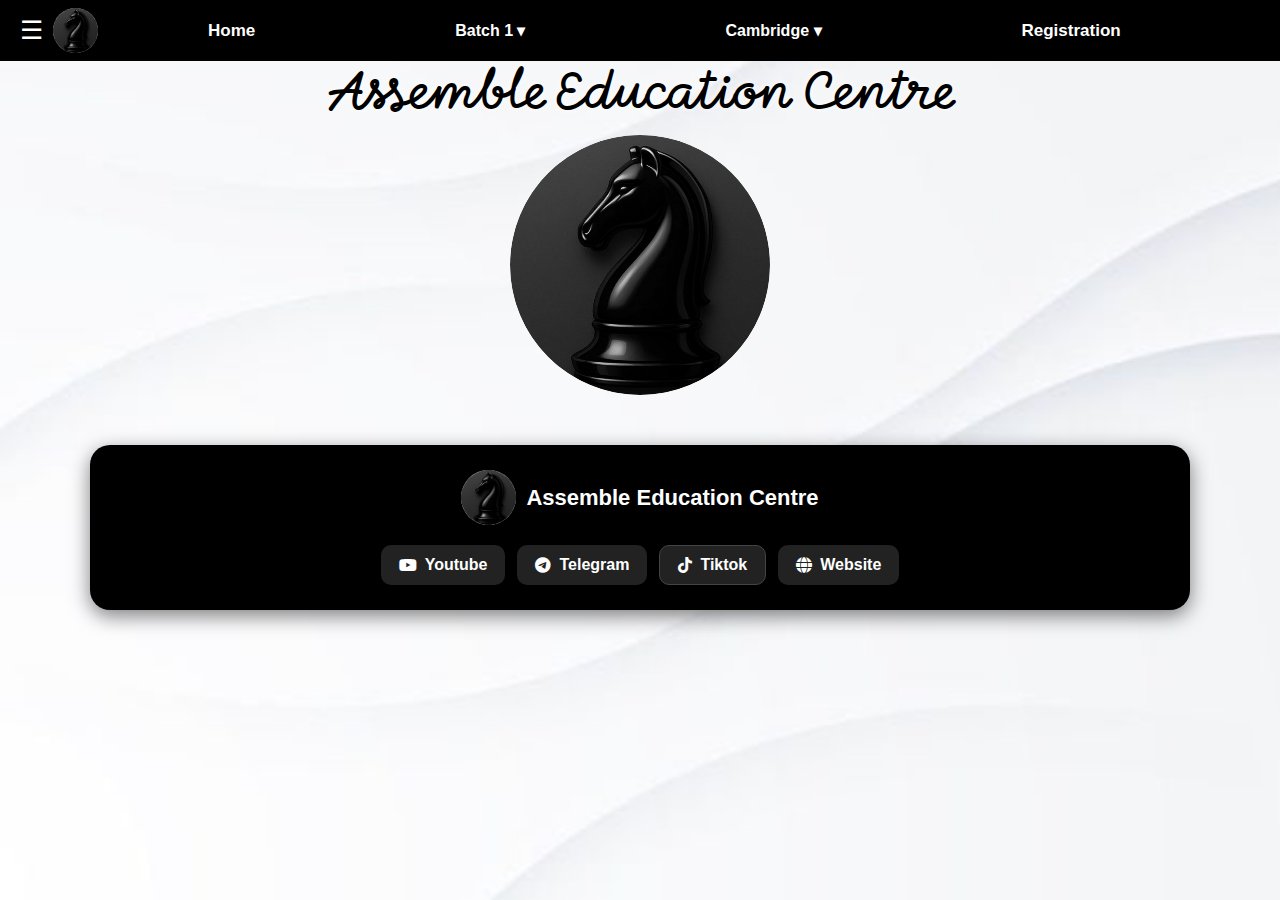
<file: registration.html>
<!DOCTYPE html>
<html lang="en">

<head>
    <meta charset="utf-8" />
    <meta name="viewport" content="width=device-width,initial-scale=1" />
    <title>Assemble Education Centre</title>

    <!-- Google Font -->
    <link href="https://fonts.googleapis.com/css2?family=Momo+Signature&display=swap" rel="stylesheet">

    <!-- CSS file -->
    <link rel="stylesheet" href="registration.css">
    <link rel="stylesheet" href="https://cdnjs.cloudflare.com/ajax/libs/font-awesome/6.5.0/css/all.min.css">
</head>

<body>

<span>
    <div class="topnav">
        <span class="menu-icon" id="menuBtn">☰</span>
        <img class="logo" src="logo.png" alt="logo">
        <nav class="top-menu">
            <a href="index.html" class="normal-link">Home</a>
            <div class="menu-item">
                <span>Batch 1 ▾</span>
                <div class="dropdown-menu">
                    <a href="Secondary1.html">Secondary 1</a>
                    <a href="Secondary2.html">Secondary 2</a>
                </div>
            </div>

            <div class="menu-item">
                <span>Cambridge ▾</span>
                <div class="dropdown-menu">
                    <a href="un.html">Starter</a>
                    <a href="un.html">Mover</a>
                    <a href="un.html">Flyer</a>
                    <a href="un.html">KET</a>
                    <a href="un.html">PET</a>
                </div>
            </div>

            <a href="registration.html" class="normal-link">Registration</a>
        </nav>
    </div>

    <!-- Title (scrolls normally) -->
    <div class="page-title">
        Assemble Education Centre
    </div>
</span>
    <!-- Overlay -->
    <div id="overlay" class="overlay"></div>

    <nav id="mySidebar" class="sidebar" aria-hidden="true">
        <div class="sidebar-inner">
            <a href="index.html">Home</a>
            <a href="registration.html">Registration</a>
    
            <button class="dropdown-btn">Batch 1 <span class="arrow">▼</span></button>
            <div class="dropdown-container">
                <a href="Secondary1.html">Preparation English for IGCSE - Secondary 1</a>
                <a href="Secondary2.html">Preparation English for IGCSE - Secondary 2</a>
            </div>
    
            <button class="dropdown-btn">Cambridge Learning 4 Skill A1 to B1 <span
                    class="arrow">&nbsp;&nbsp;&nbsp;&nbsp;▼</span></button>
            <div class="dropdown-container">
                <a href="un.html">Starter</a>
                <a href="un.html">Mover</a>
                <a href="un.html">Flyer</a>
                <a href="un.html">KET</a>
                <a href="un.html">PET</a>
            </div>
        </div>
    </nav>

    <!-- Page content -->
    <div><img src="logo.png" alt="logo" class="logoonly"></div>
    <div class="social-box">
        <div class="box-title">
            <img src="logo.png" class="logobottom">
            Assemble Education Centre
        </div>
    
        <div class="bottom-links">
            <a href="https://www.youtube.com/channel/UCkPQNUCKqCYT3zK4mM7aQkA" class="youtube">
                <i class="fa-brands fa-youtube"></i> Youtube
            </a>
    
            <a href="https://t.me/Assemble_Education_Centre_1293" class="telegram">
                <i class="fa-brands fa-telegram"></i> Telegram
            </a>
    
            <a href="https://www.tiktok.com/@assemblecenter?_r=1&_t=ZS-91PnPpFdgxA" class="tiktok">
                <i class="fa-brands fa-tiktok"></i> Tiktok
            </a>
    
            <a href="#" class="website">
                <i class="fa-solid fa-globe"></i> Website
            </a>
        </div>
    </div>
    <!-- JS file -->
    <script src="index.js"></script>
</body>

</html>
</file>
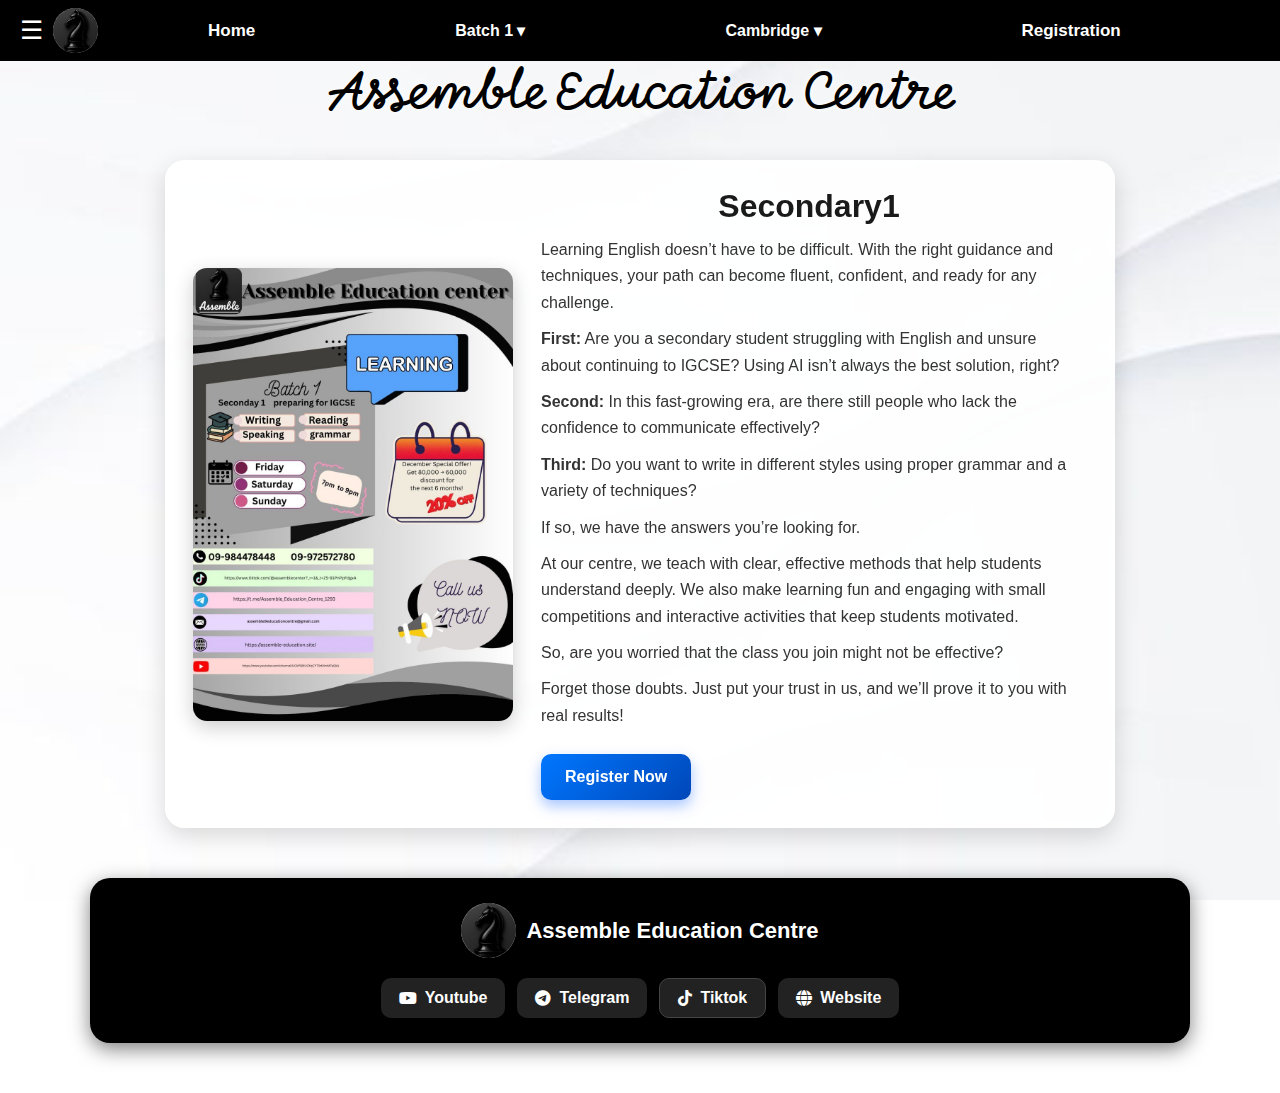
<file: Secondary1.html>
<!DOCTYPE html>
<html lang="en">

<head>
    <meta charset="utf-8" />
    <meta name="viewport" content="width=device-width,initial-scale=1" />
    <title>Assemble Education Centre</title>

    <!-- Google Font -->
    <link href="https://fonts.googleapis.com/css2?family=Momo+Signature&display=swap" rel="stylesheet">

    <!-- CSS file -->
    <link rel="stylesheet" href="Secondary1.css">
    <link rel="stylesheet" href="https://cdnjs.cloudflare.com/ajax/libs/font-awesome/6.5.0/css/all.min.css">
</head>

<body>
<span>
    <div class="topnav">
        <span class="menu-icon" id="menuBtn">☰</span>
        <img class="logo" src="logo.png" alt="logo">
        <nav class="top-menu">
            <a href="index.html" class="normal-link">Home</a>
            <div class="menu-item">
                <span>Batch 1 ▾</span>
                <div class="dropdown-menu">
                    <a href="Secondary1.html">Secondary 1</a>
                    <a href="Secondary2.html">Secondary 2</a>
                </div>
            </div>

            <div class="menu-item">
                <span>Cambridge ▾</span>
                <div class="dropdown-menu">
                    <a href="un.html">Starter</a>
                    <a href="un.html">Mover</a>
                    <a href="un.html">Flyer</a>
                    <a href="un.html">KET</a>
                    <a href="un.html">PET</a>
                </div>
            </div>

            <a href="registration.html" class="normal-link">Registration</a>
        </nav>
    </div>

    <!-- Title (scrolls normally) -->
    <div class="page-title">
        Assemble Education Centre
    </div>
</span>

    <!-- Overlay -->
    <div id="overlay" class="overlay"></div>

    <nav id="mySidebar" class="sidebar" aria-hidden="true">
        <div class="sidebar-inner">
            <a href="index.html">Home</a>
            <a href="registration.html">Registration</a>
    
            <button class="dropdown-btn">Batch 1 <span class="arrow">▼</span></button>
            <div class="dropdown-container">
                <a href="Secondary1.html">Preparation English for IGCSE - Secondary 1</a>
                <a href="Secondary2.html">Preparation English for IGCSE - Secondary 2</a>
            </div>
    
            <button class="dropdown-btn">Cambridge Learning 4 Skill A1 to B1 <span
                    class="arrow">&nbsp;&nbsp;&nbsp;&nbsp;▼</span></button>
            <div class="dropdown-container">
                <a href="un.html">Starter</a>
                <a href="un.html">Mover</a>
                <a href="un.html">Flyer</a>
                <a href="un.html">KET</a>
                <a href="un.html">PET</a>
            </div>
        </div>
    </nav>
<div class="info-box">

    <img src="Secondary1.jpg" class="info-image" alt="Batch 1">

    <div class="info-content">
        <h2>Secondary1</h2>
<p>
    Learning English doesn’t have to be difficult. With the right guidance and techniques, your path can become fluent,
    confident, and ready for any challenge.
</p>

<p><strong>First:</strong> Are you a secondary student struggling with English and unsure about continuing to IGCSE?
    Using AI isn’t always the best solution, right?</p>

<p><strong>Second:</strong> In this fast-growing era, are there still people who lack the confidence to communicate
    effectively?</p>

<p><strong>Third:</strong> Do you want to write in different styles using proper grammar and a variety of techniques?
</p>

<p>
    If so, we have the answers you’re looking for.
</p>

<p>
    At our centre, we teach with clear, effective methods that help students understand deeply. We also make learning
    fun and engaging with small competitions and interactive activities that keep students motivated.
</p>

<p>
    So, are you worried that the class you join might not be effective?
</p>

<p>
    Forget those doubts. Just put your trust in us, and we’ll prove it to you with real results!
</p>

        <a href="registration.html" class="big-btn">Register Now</a>
    </div>

</div>

    <!-- Page content -->
    <div class="social-box">
        <div class="box-title">
            <img src="logo.png" class="logobottom">
            Assemble Education Centre
        </div>
    
        <div class="bottom-links">
            <a href="https://www.youtube.com/channel/UCkPQNUCKqCYT3zK4mM7aQkA" class="youtube">
                <i class="fa-brands fa-youtube"></i> Youtube
            </a>
    
            <a href="https://t.me/Assemble_Education_Centre_1293" class="telegram">
                <i class="fa-brands fa-telegram"></i> Telegram
            </a>
    
            <a href="https://www.tiktok.com/@assemblecenter?_r=1&_t=ZS-91PnPpFdgxA" class="tiktok">
                <i class="fa-brands fa-tiktok"></i> Tiktok
            </a>
    
            <a href="#" class="website">
                <i class="fa-solid fa-globe"></i> Website
            </a>
        </div>
    </div>
    <!-- JS file -->
    <script src="index.js"></script>
</body>

</html>
</file>
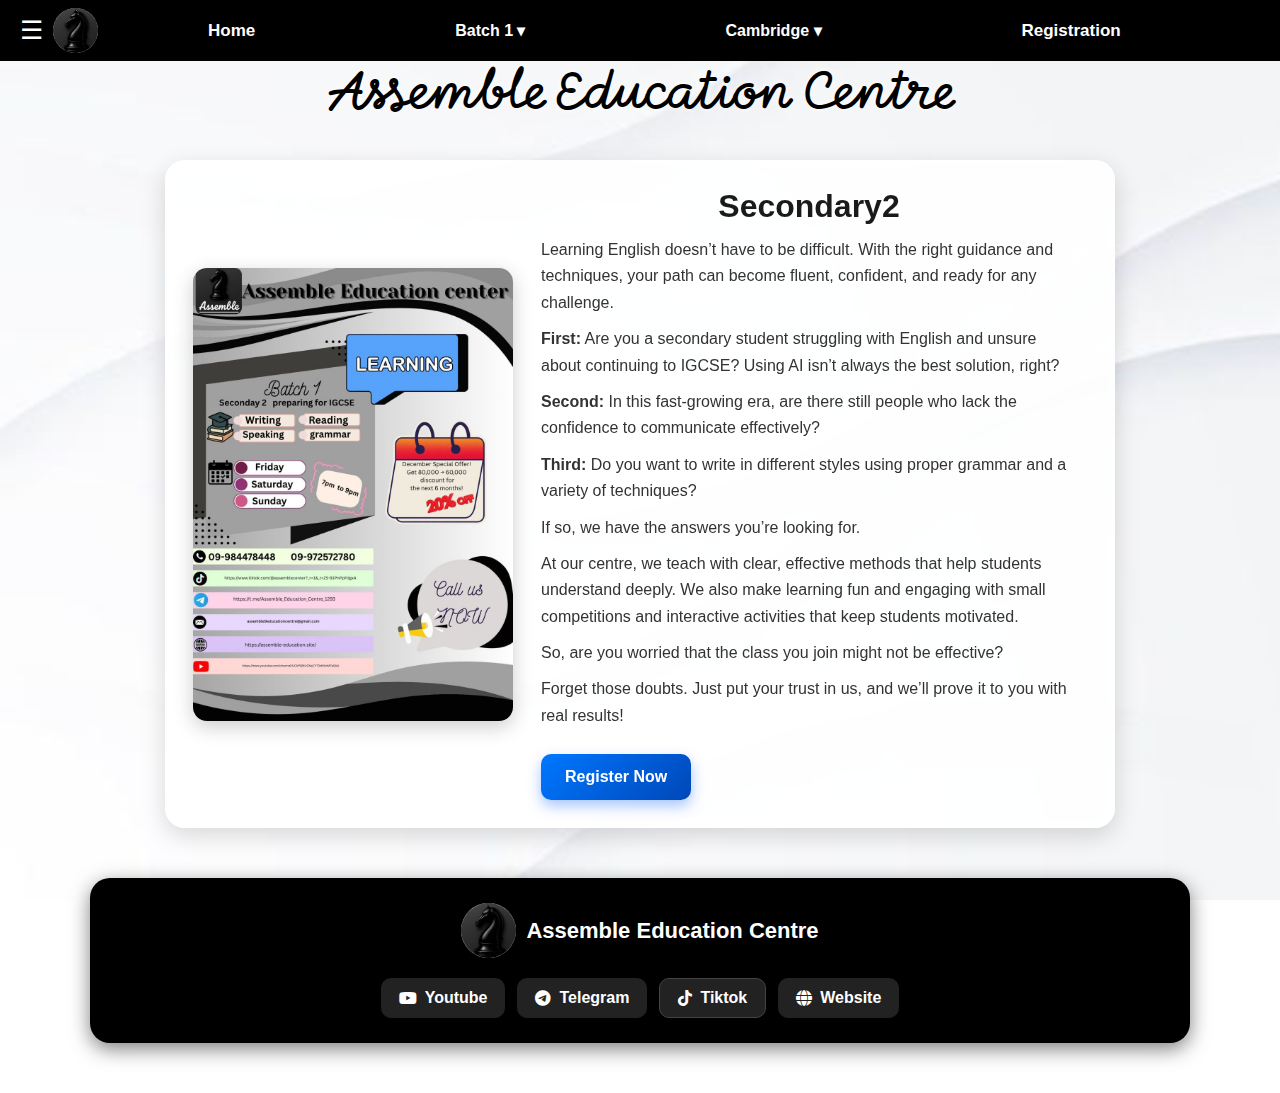
<file: Secondary2.html>
<!DOCTYPE html>
<html lang="en">

<head>
    <meta charset="utf-8" />
    <meta name="viewport" content="width=device-width,initial-scale=1" />
    <title>Assemble Education Centre</title>

    <!-- Google Font -->
    <link href="https://fonts.googleapis.com/css2?family=Momo+Signature&display=swap" rel="stylesheet">

    <!-- CSS file -->
    <link rel="stylesheet" href="Secondary2.css">
    <link rel="stylesheet" href="https://cdnjs.cloudflare.com/ajax/libs/font-awesome/6.5.0/css/all.min.css">
</head>

<body>
    <span>
        <div class="topnav">
            <span class="menu-icon" id="menuBtn">☰</span>
            <img class="logo" src="logo.png" alt="logo">
            <nav class="top-menu">
                <a href="index.html" class="normal-link">Home</a>
                <div class="menu-item">
                    <span>Batch 1 ▾</span>
                    <div class="dropdown-menu">
                        <a href="Secondary1.html">Secondary 1</a>
                        <a href="Secondary2.html">Secondary 2</a>
                    </div>
                </div>

                <div class="menu-item">
                    <span>Cambridge ▾</span>
                    <div class="dropdown-menu">
                        <a href="un.html">Starter</a>
                        <a href="un.html">Mover</a>
                        <a href="un.html">Flyer</a>
                        <a href="un.html">KET</a>
                        <a href="un.html">PET</a>
                    </div>
                </div>

                <a href="registration.html" class="normal-link">Registration</a>
            </nav>
        </div>

        <!-- Title (scrolls normally) -->
        <div class="page-title">
            Assemble Education Centre
        </div>
    </span>

    <!-- Overlay -->
    <div id="overlay" class="overlay"></div>

    <nav id="mySidebar" class="sidebar" aria-hidden="true">
        <div class="sidebar-inner">
            <a href="index.html">Home</a>
            <a href="registration.html">Registration</a>

            <button class="dropdown-btn">Batch 1 <span class="arrow">▼</span></button>
            <div class="dropdown-container">
                <a href="Secondary1.html">Preparation English for IGCSE - Secondary 1</a>
                <a href="Secondary2.html">Preparation English for IGCSE - Secondary 2</a>
            </div>

            <button class="dropdown-btn">Cambridge Learning 4 Skill A1 to B1 <span
                    class="arrow">&nbsp;&nbsp;&nbsp;&nbsp;▼</span></button>
            <div class="dropdown-container">
                <a href="un.html">Starter</a>
                <a href="un.html">Mover</a>
                <a href="un.html">Flyer</a>
                <a href="un.html">KET</a>
                <a href="un.html">PET</a>
            </div>
        </div>
    </nav>
    <div class="info-box">

        <img src="Secondary2.jpg" class="info-image" alt="Batch 1">

        <div class="info-content">
            <h2>Secondary2</h2>
            <p>
                Learning English doesn’t have to be difficult. With the right guidance and techniques, your path can
                become fluent,
                confident, and ready for any challenge.
            </p>

            <p><strong>First:</strong> Are you a secondary student struggling with English and unsure about continuing
                to IGCSE?
                Using AI isn’t always the best solution, right?</p>

            <p><strong>Second:</strong> In this fast-growing era, are there still people who lack the confidence to
                communicate
                effectively?</p>

            <p><strong>Third:</strong> Do you want to write in different styles using proper grammar and a variety of
                techniques?
            </p>

            <p>
                If so, we have the answers you’re looking for.
            </p>

            <p>
                At our centre, we teach with clear, effective methods that help students understand deeply. We also make
                learning
                fun and engaging with small competitions and interactive activities that keep students motivated.
            </p>

            <p>
                So, are you worried that the class you join might not be effective?
            </p>

            <p>
                Forget those doubts. Just put your trust in us, and we’ll prove it to you with real results!
            </p>

            <a href="registration.html" class="big-btn">Register Now</a>
        </div>

    </div>

    <!-- Page content -->
    <div class="social-box">
        <div class="box-title">
            <img src="logo.png" class="logobottom">
            Assemble Education Centre
        </div>

        <div class="bottom-links">
            <a href="https://www.youtube.com/channel/UCkPQNUCKqCYT3zK4mM7aQkA" class="youtube">
                <i class="fa-brands fa-youtube"></i> Youtube
            </a>

            <a href="https://t.me/Assemble_Education_Centre_1293" class="telegram">
                <i class="fa-brands fa-telegram"></i> Telegram
            </a>

            <a href="https://www.tiktok.com/@assemblecenter?_r=1&_t=ZS-91PnPpFdgxA" class="tiktok">
                <i class="fa-brands fa-tiktok"></i> Tiktok
            </a>

            <a href="#" class="website">
                <i class="fa-solid fa-globe"></i> Website
            </a>
        </div>
    </div>
    <!-- JS file -->
    <script src="index.js"></script>
</body>

</html>
</file>
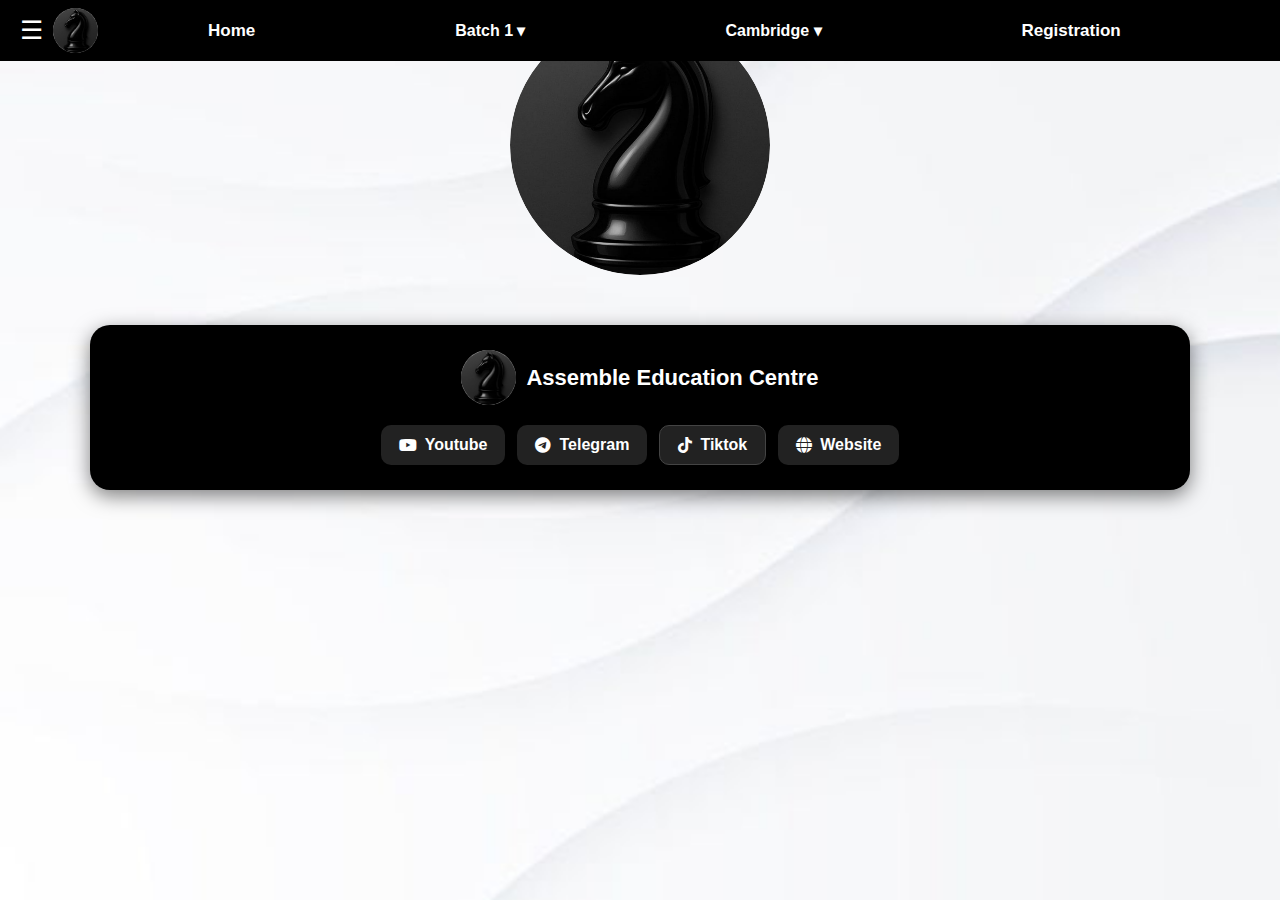
<file: Starter.html>
<!DOCTYPE html>
<html lang="en">

<head>
    <meta charset="utf-8" />
    <meta name="viewport" content="width=device-width,initial-scale=1" />
    <title>Assemble Education Centre</title>

    <!-- Google Font -->
    <link href="https://fonts.googleapis.com/css2?family=Momo+Signature&display=swap" rel="stylesheet">

    <!-- CSS file -->
    <link rel="stylesheet" href="Starter.css">
    <link rel="stylesheet" href="https://cdnjs.cloudflare.com/ajax/libs/font-awesome/6.5.0/css/all.min.css">
    <link rel="icon" type="image/x-icon" href="logo.png">
</head>

<body>

<span>
    <div class="topnav">
        <span class="menu-icon" id="menuBtn">☰</span>
        <img class="logo" src="logo.png" alt="logo">
        <nav class="top-menu">
            <a href="index.html" class="normal-link">Home</a>
            <div class="menu-item">
                <span>Batch 1 ▾</span>
                <div class="dropdown-menu">
                    <a href="Secondary1.html">Secondary 1</a>
                    <a href="Secondary2.html">Secondary 2</a>
                </div>
            </div>

            <div class="menu-item">
                <span>Cambridge ▾</span>
                <div class="dropdown-menu">
                    <a href="un.html">Starter</a>
                    <a href="un.html">Mover</a>
                    <a href="un.html">Flyer</a>
                    <a href="un.html">KET</a>
                    <a href="un.html">PET</a>
                </div>
            </div>

            <a href="registration.html" class="normal-link">Registration</a>
        </nav>
    </div>
    <!-- Overlay -->
    <div id="overlay" class="overlay"></div>

    <nav id="mySidebar" class="sidebar" aria-hidden="true">
        <div class="sidebar-inner">
            <a href="index.html">Home</a>
            <a href="registration.html">Registration</a>
    
            <button class="dropdown-btn">Batch 1 <span class="arrow">▼</span></button>
            <div class="dropdown-container">
                <a href="Secondary1.html">Preparation English for IGCSE - Secondary 1</a>
                <a href="Secondary2.html">Preparation English for IGCSE - Secondary 2</a>
            </div>
    
            <button class="dropdown-btn">Cambridge Learning 4 Skill A1 to B1 <span
                    class="arrow">&nbsp;&nbsp;&nbsp;&nbsp;▼</span></button>
            <div class="dropdown-container">
                <a href="un.html">Starter</a>
                <a href="un.html">Mover</a>
                <a href="un.html">Flyer</a>
                <a href="un.html">KET</a>
                <a href="un.html">PET</a>
            </div>
        </div>
    </nav>

    <!-- Page content -->
    <div><img src="logo.png" alt="logo" class="logoonly"></div>
    <div class="social-box">
        <div class="box-title">
            <img src="logo.png" class="logobottom">
            Assemble Education Centre
        </div>
    
        <div class="bottom-links">
            <a href="https://www.youtube.com/channel/UCkPQNUCKqCYT3zK4mM7aQkA" class="youtube">
                <i class="fa-brands fa-youtube"></i> Youtube
            </a>
    
            <a href="https://t.me/Assemble_Education_Centre_1293" class="telegram">
                <i class="fa-brands fa-telegram"></i> Telegram
            </a>
    
            <a href="https://www.tiktok.com/@assemblecenter?_r=1&_t=ZS-91PnPpFdgxA" class="tiktok">
                <i class="fa-brands fa-tiktok"></i> Tiktok
            </a>
    
            <a href="#" class="website">
                <i class="fa-solid fa-globe"></i> Website
            </a>
        </div>
    </div>
    <!-- JS file -->
    <script src="index.js"></script>
</body>


</html>
</file>
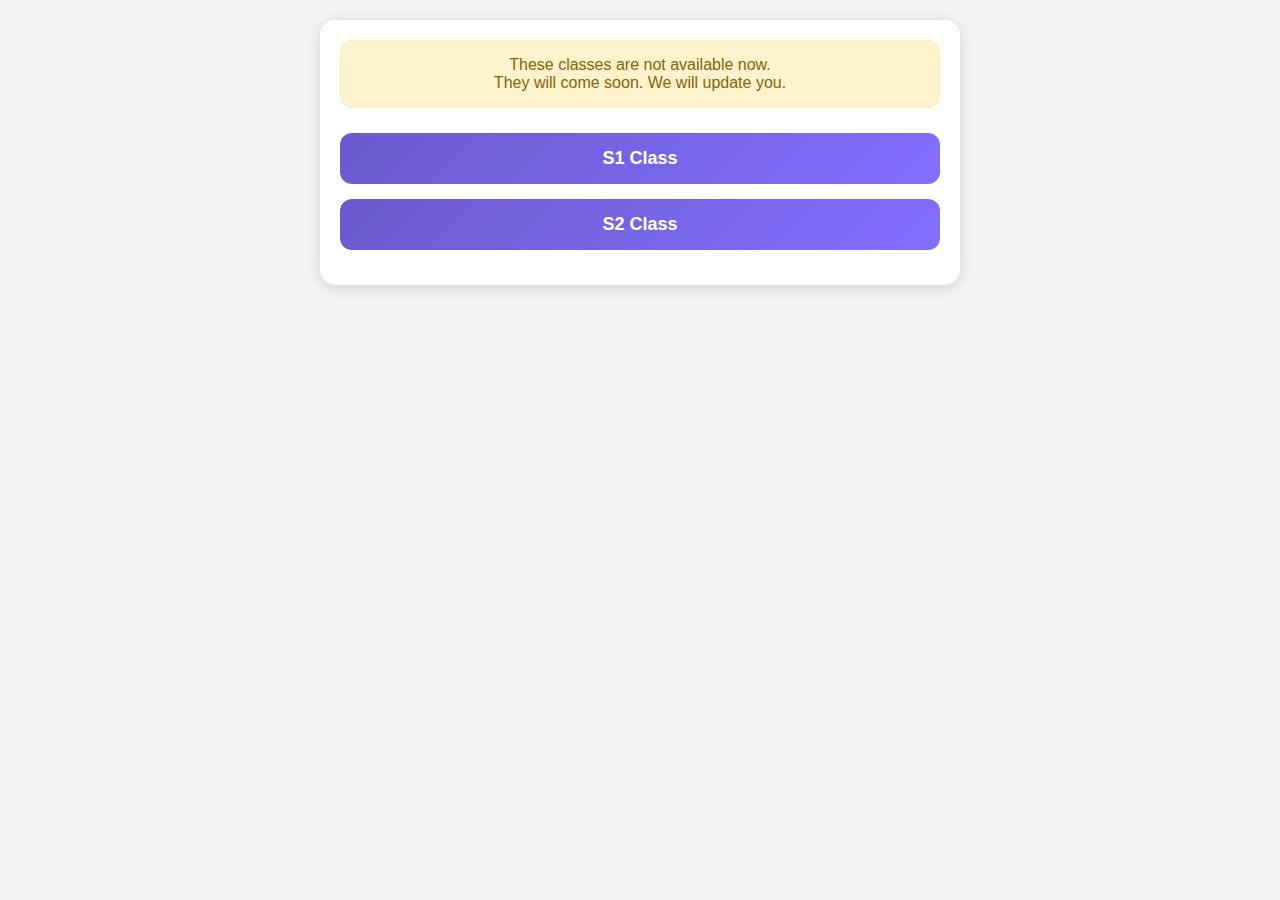
<file: un.html>
<!DOCTYPE html>
<html lang="en">

<head>
    <meta charset="UTF-8">
    <meta name="viewport" content="width=device-width, initial-scale=1.0">
    <title>Classes Information</title>

    <style>
        body {
            font-family: Arial, sans-serif;
            background: #f4f4f4;
            margin: 0;
            padding: 20px;
        }

        .container {
            max-width: 600px;
            background: white;
            padding: 20px;
            margin: auto;
            border-radius: 15px;
            box-shadow: 0 3px 15px rgba(0, 0, 0, 0.15);
        }

        .coming-soon {
            background: #fff3cd;
            border: 1px solid #ffeeba;
            padding: 15px;
            border-radius: 12px;
            color: #856404;
            text-align: center;
            margin-bottom: 25px;
            font-size: 16px;
        }

        .class-btn {
            display: block;
            background: linear-gradient(135deg, #6a5acd, #836fff);
            padding: 15px;
            margin-bottom: 15px;
            text-align: center;
            border-radius: 12px;
            color: white;
            text-decoration: none;
            font-size: 18px;
            font-weight: bold;
            transition: 0.3s;
        }

        .class-btn:hover {
            transform: scale(1.05);
            box-shadow: 0 6px 15px rgba(0, 0, 0, 0.2);
        }
    </style>

</head>

<body>

    <div class="container">

        <div class="coming-soon">
            These classes are not available now.<br>
            They will come soon. We will update you.
        </div>

        <a href="Secondary1.html" class="class-btn">S1 Class</a>
        <a href="Secondary2.html" class="class-btn">S2 Class</a>

    </div>

</body>

</html>
</file>
<file: index.css>
* {
    margin: 0;
    padding: 0;
    box-sizing: border-box;
}

body {
    margin: 0;
    font-family: Arial, sans-serif;
    background: url('mainpagebg.jpg') no-repeat center center fixed;
    background-size: cover;
}

/* Top nav */
.topnav {
    background: transparent;
    display: flex;
    align-items: center;
    gap: 10px;
    padding: 8px 20px;
    position: fixed;
    top: 0;
    width: 100%;
    z-index: 100;
    background-color: rgb(0, 0, 0);
}

/* Title scrolls normally */
.page-title {
    margin-top: 60px; /* space below fixed navbar */
    text-align: center;
    font-size: 42px;
    font-family: 'Momo Signature', cursive;
    color: black;
    text-shadow: 0 0 6px white;
}

.nav-left {
    display: flex;
    align-items: center;
    gap: 10px;
}

.menu-icon {
    font-size: 26px;
    cursor: pointer;
    color: white;
    text-shadow: 0 0 3px black;
    transition: transform 0.2s;
}
.menu-icon:hover {
    transform: scale(1.1);
}

.logo {
    width: 45px;
    height: 45px;
    border-radius: 50%;
}

/* Center title */
.nav-center {
    position: absolute;
    left: 50%;
    transform: translateX(-50%);
}

.title {
    font-size: 42px;
    font-family: 'Momo Signature', cursive;
    color: rgb(0, 0, 0);
    text-shadow: 0 0 6px black;
}

/* Sidebar */
.sidebar {
    position: fixed;
    top: 0;
    left: 0;
    height: 100vh;
    width: 0;
    background: rgba(20, 20, 20, 0.3);
    backdrop-filter: blur(8px);
    overflow: hidden;
    transition: width .28s ease;
    z-index: 90;
    padding-top: 60px;
    box-shadow: 2px 0 10px rgba(0, 0, 0, 0.15);
}

.sidebar.open {
    width: 308px;
}

.sidebar-inner {
    padding: 8px 6px 24px 6px;
    max-height: calc(100vh - 60px);
    overflow-y: auto;
    overflow-x: hidden;
}

.sidebar:not(.open) .sidebar-inner {
    overflow: hidden;
}

/* Scrollbar style */
.sidebar-inner::-webkit-scrollbar {
    width: 7px;
}

.sidebar-inner::-webkit-scrollbar-thumb {
    background: rgba(255, 255, 255, 0.3);
    border-radius: 999px;
}

.sidebar-inner::-webkit-scrollbar-thumb:hover {
    background: rgba(255, 255, 255, 0.5);
}

.sidebar-inner {
    scrollbar-width: thin;
    scrollbar-color: rgba(255, 255, 255, 0.3) transparent;
}

/* Links + dropdowns */
.sidebar a,
.dropdown-btn {
    display: block;
    width: 100%;
    text-decoration: none;
    color: black;
    background: transparent;
    border: none;
    padding: 10px 14px;
    font-size: 15px;
    text-align: left;
    cursor: pointer;
    border-radius: 6px;
    margin: 4px 4px;
}

.sidebar a:hover,
.dropdown-btn:hover {
    background: rgba(255, 255, 255, 0.2);
}

.dropdown-btn {
    position: relative;
}

.dropdown-btn .arrow {
    position: absolute;
    right: 18px;
    top: 50%;
    transform: translateY(-50%);
}

.dropdown-container {
    display: none;
    padding-left: 18px;
    margin-bottom: 6px;
}

.dropdown-container a {
    font-size: 14px;
    padding-left: 6px;
}
/* Overlay */
.overlay {
    position: fixed;
    inset: 0;
    background: rgba(0, 0, 0, 0.25);
    opacity: 0;
    visibility: hidden;
    transition: 0.3s ease;
    z-index: 80;
}

.overlay.show {
    opacity: 1;
    visibility: visible;
}

/* Center logo */
.logoonly {
    display: block;
    margin: 15px auto 40px;
    width: 260px;
    height: 260px;
    border-radius: 50%;
}

/* Homepage text box */
/* Homepage Section */
.homepage {
    max-width: 900px;
    margin: 10px auto 100px;
    padding: 30px;
    background: rgba(255, 255, 255, 0.85);
    backdrop-filter: blur(6px);
    border-radius: 16px;
    box-shadow: 0 8px 20px rgba(0, 0, 0, 0.3);
    font-size: 18px;
    line-height: 1.7;
    color: #222;
}

.homepage h1 {
    font-size: 36px;
    text-align: center;
    margin-bottom: 20px;
    color: #111;
    font-weight: bold;
}

.homepage h2 {
    font-size: 26px;
    margin-top: 30px;
    color: #333;
    border-left: 6px solid #444;
    padding-left: 10px;
}

.homepage p {
    margin: 12px 0;
    font-size: 18px;
}

.homepage ul {
    margin: 20px 0;
    padding-left: 24px;
}

.homepage ul li {
    margin-bottom: 10px;
    background: #f7f7f7;
    padding: 10px 14px;
    border-radius: 10px;
    border-left: 4px solid #555;
}

.social-box {
    width: 100%;
    max-width: 1100px;
    margin: 50px auto;
    background: #000;
    color: white;
    padding: 25px;
    border-radius: 20px;
    box-shadow: 0 6px 20px rgba(0, 0, 0, 0.5);
    text-align: center;
}

.box-title {
    display: flex;
    justify-content: center;
    align-items: center;
    gap: 10px;
    font-size: 22px;
    font-weight: 700;
    margin-bottom: 20px;
}

.logobottom {
    width: 55px;
    height: 55px;
    border-radius: 50%;
}

.bottom-links {
    display: flex;
    flex-wrap: wrap;
    gap: 12px;
    justify-content: center;
}

.bottom-links a {
    display: flex;
    align-items: center;
    gap: 8px;
    padding: 10px 18px;
    background: #222;
    border-radius: 10px;
    color: white;
    text-decoration: none;
    font-weight: 600;
    box-shadow: 0 4px 0 #000;
    transition: 0.3s;
}

.bottom-links a:hover {
    transform: translateY(-4px);
    box-shadow: 0 6px 12px rgba(255, 255, 255, 0.6);
}

.youtube {
    background: #ff0000;
}

.telegram {
    background: #0088cc;
}

.tiktok {
    background: #000;
    border: 1px solid #444;
}

.website {
    background: #444;
}
.cursor {
    width: 30px;
    height: 30px;
    border: 2px solid #38d1ff;
    border-radius: 50%;
    position: fixed;
    /* stays even when scrolling */
    pointer-events: none;
    /* so it never blocks clicks */
    transform: translate(-50%, -50%);
    z-index: 9999;
    transition: width 0.15s ease, height 0.15s ease, border-color 0.15s ease;
}

.title {
    margin: 0 100px;
    /* spacing */
    font-size: 17px;
    font-weight: 600;
    color: #ffffff;
    /* dark grey on white */
    text-decoration: none;
    transition: 0.3s;
    position: relative;
}

/* Underline animation effect */
.title:hover {
    color: #0077ff;
}

.title::after {
    content: "";
    position: absolute;
    bottom: -5px;
    left: 0;
    width: 0%;
    height: 2px;
    background: #0077ff;
    transition: 0.3s;
}

.title:hover::after {
    width: 100%;
}
.top-menu {
    display: flex;
    
    align-items: center;
}

/* Add spacing between items */
.top-menu>* {
    margin-right: 100px;
    margin-left: 100px;
}

/* Remove margin on last item */
.top-menu>*:last-child {
    margin-right: 0;
}

.menu-item {
    position: relative;
    font-weight: 600;
    color: white;
    cursor: pointer;
}

/* Dropdown hidden by default */
.dropdown-menu {
    position: absolute;
    top: 32px;
    left: 0;
    background: black;
    padding: 8px 0;
    border-radius: 6px;
    width: 160px;
    box-shadow: 0 0 6px rgba(0, 0, 0, 0.6);
    z-index: 200;

    /* Smooth fade + slide */
    opacity: 0;
    visibility: hidden;
    transform: translateY(10px);
    transition:
        opacity 0.25s ease,
        transform 0.25s ease,
        visibility 0.25s;
}

/* When hovering → show */
.menu-item:hover .dropdown-menu {
    opacity: 1;
    visibility: visible;
    transform: translateY(0);
}

/* Dropdown links */
.dropdown-menu a {
    display: block;
    color: white;
    padding: 8px 14px;
    text-decoration: none;
    font-size: 14px;
    white-space: nowrap;
}

.dropdown-menu a:hover {
    background: #0077ff;
}

/* Registration (not dropdown) */
.normal-link {
    font-size: 17px;
    font-weight: 600;
    color: white;
    text-decoration: none;
}

.normal-link:hover {
    color: #0077ff;
}

.course-box {
    width: 320px;
    background: rgb(194, 194, 194);
    border-radius: 12px;
    padding: 15px;
    text-align: center;
    box-shadow: 0 0 10px rgba(0, 0, 0, 0.2);
    margin-left: 70px;
}

.course-box img {
    width: 100%;
    border-radius: 10px;
    margin-bottom: 15px;
}

/* Button group */
.buttons {
    display: flex;
    gap: 15px;
    justify-content: center;
}

/* Big buttons */
.big-btn {
    display: inline-block;
    background: #0077ff;
    color: white;
    padding: 12px 18px;
    border-radius: 8px;
    text-decoration: none;
    font-weight: bold;
    white-space: nowrap;
}

.big-btn:hover {
    background: #0055cc;
}
</file>
<file: Flyer.css>
* {
    margin: 0;
    padding: 0;
    box-sizing: border-box;
}

body {
    margin: 0;
    font-family: Arial, sans-serif;
    background: url('mainpagebg.jpg') no-repeat center center fixed;
    background-size: cover;
}

/* Top nav */
.topnav {
    background: transparent;
    display: flex;
    align-items: center;
    gap: 10px;
    padding: 8px 20px;
    position: fixed;
    top: 0;
    width: 100%;
    z-index: 100;
    background-color: rgb(0, 0, 0);
}

.page-title {
    margin-top: 60px;
    /* space below fixed navbar */
    text-align: center;
    font-size: 42px;
    font-family: 'Momo Signature', cursive;
    color: black;
    text-shadow: 0 0 6px white;
}

.nav-left {
    display: flex;
    align-items: center;
    gap: 10px;
}

.menu-icon {
    font-size: 26px;
    cursor: pointer;
    color: white;
    text-shadow: 0 0 3px black;
    transition: transform 0.2s;
}

.menu-icon:hover {
    transform: scale(1.1);
}

.logo {
    width: 45px;
    height: 45px;
    border-radius: 50%;
}

.nav-center {
    position: absolute;
    left: 50%;
    transform: translateX(-50%);
}

.title {
    font-size: 42px;
    font-family: 'Momo Signature', cursive;
    color: black;
    text-shadow: 0 0 3px black;
}

/* Sidebar */
.sidebar {
    position: fixed;
    top: 0;
    left: 0;
    height: 100vh;
    width: 0;
    background: rgba(20, 20, 20, 0.3);
    backdrop-filter: blur(8px);
    overflow: hidden;
    transition: width .28s ease;
    z-index: 90;
    padding-top: 60px;
    box-shadow: 2px 0 10px rgba(0, 0, 0, 0.15);
}

.sidebar.open {
    width: 308px;
}

.sidebar-inner {
    padding: 8px 6px 24px 6px;
    max-height: calc(100vh - 60px);
    overflow-y: auto;
    overflow-x: hidden;
}

.sidebar:not(.open) .sidebar-inner {
    overflow: hidden;
}

/* Scrollbar style */
.sidebar-inner::-webkit-scrollbar {
    width: 7px;
}

.sidebar-inner::-webkit-scrollbar-thumb {
    background: rgba(255, 255, 255, 0.3);
    border-radius: 999px;
}

.sidebar-inner::-webkit-scrollbar-thumb:hover {
    background: rgba(255, 255, 255, 0.5);
}

.sidebar-inner {
    scrollbar-width: thin;
    scrollbar-color: rgba(255, 255, 255, 0.3) transparent;
}

/* Links + dropdowns */
.sidebar a,
.dropdown-btn {
    display: block;
    width: 100%;
    text-decoration: none;
    color: black;
    background: transparent;
    border: none;
    padding: 10px 14px;
    font-size: 15px;
    text-align: left;
    cursor: pointer;
    border-radius: 6px;
    margin: 4px 4px;
}

.sidebar a:hover,
.dropdown-btn:hover {
    background: rgba(255, 255, 255, 0.2);
}

.dropdown-btn {
    position: relative;
}

.dropdown-btn .arrow {
    position: absolute;
    right: 18px;
    top: 50%;
    transform: translateY(-50%);
}

.dropdown-container {
    display: none;
    padding-left: 18px;
    margin-bottom: 6px;
}

.dropdown-container a {
    font-size: 14px;
    padding-left: 6px;
}

/* Overlay */
.overlay {
    position: fixed;
    inset: 0;
    background: rgba(0, 0, 0, 0.25);
    opacity: 0;
    visibility: hidden;
    transition: 0.3s ease;
    z-index: 80;
}

.overlay.show {
    opacity: 1;
    visibility: visible;
}

/* Content */
.content {
    padding: 100px 20px;
    color: white;
    text-align: center;
    transition: filter .28s ease;
}

/* Responsive */
@media (max-width: 600px) {
    .title {
        font-size: 20px;
        color: white;
        text-shadow: 0 0 6px black;
    }

    .sidebar.open {
        width: 85vw;
    }
}

/* Center logo */
.logoonly {
    display: block;
    margin: 15px auto 40px;
    width: 260px;
    height: 260px;
    border-radius: 50%;
}

/* Homepage text box */
/* Homepage Section */
.homepage {
    max-width: 900px;
    margin: 20px auto 140px;
    padding: 30px;
    background: rgba(255, 255, 255, 0.85);
    backdrop-filter: blur(6px);
    border-radius: 16px;
    box-shadow: 0 8px 20px rgba(0, 0, 0, 0.3);
    font-size: 18px;
    line-height: 1.7;
    color: #222;
}

.homepage h1 {
    font-size: 36px;
    text-align: center;
    margin-bottom: 20px;
    color: #111;
    font-weight: bold;
}

.homepage h2 {
    font-size: 26px;
    margin-top: 30px;
    color: #333;
    border-left: 6px solid #444;
    padding-left: 10px;
}

.homepage p {
    margin: 12px 0;
    font-size: 18px;
}

.homepage ul {
    margin: 20px 0;
    padding-left: 24px;
}

.homepage ul li {
    margin-bottom: 10px;
    background: #f7f7f7;
    padding: 10px 14px;
    border-radius: 10px;
    border-left: 4px solid #555;
}

.social-box {
    width: 100%;
    max-width: 1100px;
    margin: 50px auto;
    background: #000;
    color: white;
    padding: 25px;
    border-radius: 20px;
    box-shadow: 0 6px 20px rgba(0, 0, 0, 0.5);
    text-align: center;
}

.box-title {
    display: flex;
    justify-content: center;
    align-items: center;
    gap: 10px;
    font-size: 22px;
    font-weight: 700;
    margin-bottom: 20px;
}

.logobottom {
    width: 55px;
    height: 55px;
    border-radius: 50%;
}

.bottom-links {
    display: flex;
    flex-wrap: wrap;
    gap: 12px;
    justify-content: center;
}

.bottom-links a {
    display: flex;
    align-items: center;
    gap: 8px;
    padding: 10px 18px;
    background: #222;
    border-radius: 10px;
    color: white;
    text-decoration: none;
    font-weight: 600;
    box-shadow: 0 4px 0 #000;
    transition: 0.3s;
}

.bottom-links a:hover {
    transform: translateY(-4px);
    box-shadow: 0 6px 12px rgba(255, 255, 255, 0.6);
}

.youtube {
    background: #ff0000;
}

.telegram {
    background: #0088cc;
}

.tiktok {
    background: #000;
    border: 1px solid #444;
}

.website {
    background: #444;
}

.cursor {
    width: 30px;
    height: 30px;
    border: 2px solid #38d1ff;
    border-radius: 50%;
    position: fixed;
    /* stays even when scrolling */
    pointer-events: none;
    /* so it never blocks clicks */
    transform: translate(-50%, -50%);
    z-index: 9999;
    transition: width 0.15s ease, height 0.15s ease, border-color 0.15s ease;
}

.title {
    margin: 0 100px;
    /* spacing */
    font-size: 17px;
    font-weight: 600;
    color: #ffffff;
    /* dark grey on white */
    text-decoration: none;
    transition: 0.3s;
    position: relative;
}

/* Underline animation effect */
.title:hover {
    color: #0077ff;
}

.title::after {
    content: "";
    position: absolute;
    bottom: -5px;
    left: 0;
    width: 0%;
    height: 2px;
    background: #0077ff;
    transition: 0.3s;
}

.title:hover::after {
    width: 100%;
}

.top-menu {
    display: flex;
    align-items: center;
}

/* Add spacing between items */
.top-menu>* {
    margin-right: 100px;
    margin-left: 100px;
}

/* Remove margin on last item */
.top-menu>*:last-child {
    margin-right: 0;
}

.menu-item {
    position: relative;
    font-weight: 600;
    color: white;
    cursor: pointer;
}

/* Dropdown hidden by default */
.dropdown-menu {
    position: absolute;
    top: 32px;
    left: 0;
    background: black;
    padding: 8px 0;
    border-radius: 6px;
    width: 160px;
    box-shadow: 0 0 6px rgba(0, 0, 0, 0.6);
    z-index: 200;

    /* Smooth fade + slide */
    opacity: 0;
    visibility: hidden;
    transform: translateY(10px);
    transition:
        opacity 0.25s ease,
        transform 0.25s ease,
        visibility 0.25s;
}

/* When hovering → show */
.menu-item:hover .dropdown-menu {
    opacity: 1;
    visibility: visible;
    transform: translateY(0);
}

/* Dropdown links */
.dropdown-menu a {
    display: block;
    color: white;
    padding: 8px 14px;
    text-decoration: none;
    font-size: 14px;
    white-space: nowrap;
}

.dropdown-menu a:hover {
    background: #0077ff;
}

/* Registration (not dropdown) */
.normal-link {
    font-size: 17px;
    font-weight: 600;
    color: white;
    text-decoration: none;
}

.normal-link:hover {
    color: #0077ff;
}
</file>
<file: Mover.css>
* {
    margin: 0;
    padding: 0;
    box-sizing: border-box;
}

body {
    margin: 0;
    font-family: Arial, sans-serif;
    background: url('mainpagebg.jpg') no-repeat center center fixed;
    background-size: cover;
}

/* Top nav */
.topnav {
    background: transparent;
    display: flex;
    align-items: center;
    gap: 10px;
    padding: 8px 20px;
    position: fixed;
    top: 0;
    width: 100%;
    z-index: 100;
    background-color: rgb(0, 0, 0);
}

.page-title {
    margin-top: 60px;
    /* space below fixed navbar */
    text-align: center;
    font-size: 42px;
    font-family: 'Momo Signature', cursive;
    color: black;
    text-shadow: 0 0 6px white;
}

.nav-left {
    display: flex;
    align-items: center;
    gap: 10px;
}

.menu-icon {
    font-size: 26px;
    cursor: pointer;
    color: white;
    text-shadow: 0 0 3px black;
    transition: transform 0.2s;
}

.menu-icon:hover {
    transform: scale(1.1);
}

.logo {
    width: 45px;
    height: 45px;
    border-radius: 50%;
}

.nav-center {
    position: absolute;
    left: 50%;
    transform: translateX(-50%);
}

.title {
    font-size: 42px;
    font-family: 'Momo Signature', cursive;
    color: black;
    text-shadow: 0 0 3px black;
}

/* Sidebar */
.sidebar {
    position: fixed;
    top: 0;
    left: 0;
    height: 100vh;
    width: 0;
    background: rgba(20, 20, 20, 0.3);
    backdrop-filter: blur(8px);
    overflow: hidden;
    transition: width .28s ease;
    z-index: 90;
    padding-top: 60px;
    box-shadow: 2px 0 10px rgba(0, 0, 0, 0.15);
}

.sidebar.open {
    width: 308px;
}

.sidebar-inner {
    padding: 8px 6px 24px 6px;
    max-height: calc(100vh - 60px);
    overflow-y: auto;
    overflow-x: hidden;
}

.sidebar:not(.open) .sidebar-inner {
    overflow: hidden;
}

/* Scrollbar style */
.sidebar-inner::-webkit-scrollbar {
    width: 7px;
}

.sidebar-inner::-webkit-scrollbar-thumb {
    background: rgba(255, 255, 255, 0.3);
    border-radius: 999px;
}

.sidebar-inner::-webkit-scrollbar-thumb:hover {
    background: rgba(255, 255, 255, 0.5);
}

.sidebar-inner {
    scrollbar-width: thin;
    scrollbar-color: rgba(255, 255, 255, 0.3) transparent;
}

/* Links + dropdowns */
.sidebar a,
.dropdown-btn {
    display: block;
    width: 100%;
    text-decoration: none;
    color: black;
    background: transparent;
    border: none;
    padding: 10px 14px;
    font-size: 15px;
    text-align: left;
    cursor: pointer;
    border-radius: 6px;
    margin: 4px 4px;
}

.sidebar a:hover,
.dropdown-btn:hover {
    background: rgba(255, 255, 255, 0.2);
}

.dropdown-btn {
    position: relative;
}

.dropdown-btn .arrow {
    position: absolute;
    right: 18px;
    top: 50%;
    transform: translateY(-50%);
}

.dropdown-container {
    display: none;
    padding-left: 18px;
    margin-bottom: 6px;
}

.dropdown-container a {
    font-size: 14px;
    padding-left: 6px;
}

/* Overlay */
.overlay {
    position: fixed;
    inset: 0;
    background: rgba(0, 0, 0, 0.25);
    opacity: 0;
    visibility: hidden;
    transition: 0.3s ease;
    z-index: 80;
}

.overlay.show {
    opacity: 1;
    visibility: visible;
}

/* Content */
.content {
    padding: 100px 20px;
    color: white;
    text-align: center;
    transition: filter .28s ease;
}

/* Responsive */
@media (max-width: 600px) {
    .title {
        font-size: 20px;
        color: white;
        text-shadow: 0 0 6px black;
    }

    .sidebar.open {
        width: 85vw;
    }
}

/* Center logo */
.logoonly {
    display: block;
    margin: 15px auto 40px;
    width: 260px;
    height: 260px;
    border-radius: 50%;
}

/* Homepage text box */
/* Homepage Section */
.homepage {
    max-width: 900px;
    margin: 20px auto 140px;
    padding: 30px;
    background: rgba(255, 255, 255, 0.85);
    backdrop-filter: blur(6px);
    border-radius: 16px;
    box-shadow: 0 8px 20px rgba(0, 0, 0, 0.3);
    font-size: 18px;
    line-height: 1.7;
    color: #222;
}

.homepage h1 {
    font-size: 36px;
    text-align: center;
    margin-bottom: 20px;
    color: #111;
    font-weight: bold;
}

.homepage h2 {
    font-size: 26px;
    margin-top: 30px;
    color: #333;
    border-left: 6px solid #444;
    padding-left: 10px;
}

.homepage p {
    margin: 12px 0;
    font-size: 18px;
}

.homepage ul {
    margin: 20px 0;
    padding-left: 24px;
}

.homepage ul li {
    margin-bottom: 10px;
    background: #f7f7f7;
    padding: 10px 14px;
    border-radius: 10px;
    border-left: 4px solid #555;
}

.social-box {
    width: 100%;
    max-width: 1100px;
    margin: 50px auto;
    background: #000;
    color: white;
    padding: 25px;
    border-radius: 20px;
    box-shadow: 0 6px 20px rgba(0, 0, 0, 0.5);
    text-align: center;
}

.box-title {
    display: flex;
    justify-content: center;
    align-items: center;
    gap: 10px;
    font-size: 22px;
    font-weight: 700;
    margin-bottom: 20px;
}

.logobottom {
    width: 55px;
    height: 55px;
    border-radius: 50%;
}

.bottom-links {
    display: flex;
    flex-wrap: wrap;
    gap: 12px;
    justify-content: center;
}

.bottom-links a {
    display: flex;
    align-items: center;
    gap: 8px;
    padding: 10px 18px;
    background: #222;
    border-radius: 10px;
    color: white;
    text-decoration: none;
    font-weight: 600;
    box-shadow: 0 4px 0 #000;
    transition: 0.3s;
}

.bottom-links a:hover {
    transform: translateY(-4px);
    box-shadow: 0 6px 12px rgba(255, 255, 255, 0.6);
}

.youtube {
    background: #ff0000;
}

.telegram {
    background: #0088cc;
}

.tiktok {
    background: #000;
    border: 1px solid #444;
}

.website {
    background: #444;
}

.cursor {
    width: 30px;
    height: 30px;
    border: 2px solid #38d1ff;
    border-radius: 50%;
    position: fixed;
    /* stays even when scrolling */
    pointer-events: none;
    /* so it never blocks clicks */
    transform: translate(-50%, -50%);
    z-index: 9999;
    transition: width 0.15s ease, height 0.15s ease, border-color 0.15s ease;
}

.title {
    margin: 0 100px;
    /* spacing */
    font-size: 17px;
    font-weight: 600;
    color: #ffffff;
    /* dark grey on white */
    text-decoration: none;
    transition: 0.3s;
    position: relative;
}

/* Underline animation effect */
.title:hover {
    color: #0077ff;
}

.title::after {
    content: "";
    position: absolute;
    bottom: -5px;
    left: 0;
    width: 0%;
    height: 2px;
    background: #0077ff;
    transition: 0.3s;
}

.title:hover::after {
    width: 100%;
}

.top-menu {
    display: flex;
    align-items: center;
}

/* Add spacing between items */
.top-menu>* {
    margin-right: 100px;
    margin-left: 100px;
}

/* Remove margin on last item */
.top-menu>*:last-child {
    margin-right: 0;
}

.menu-item {
    position: relative;
    font-weight: 600;
    color: white;
    cursor: pointer;
}

/* Dropdown hidden by default */
.dropdown-menu {
    position: absolute;
    top: 32px;
    left: 0;
    background: black;
    padding: 8px 0;
    border-radius: 6px;
    width: 160px;
    box-shadow: 0 0 6px rgba(0, 0, 0, 0.6);
    z-index: 200;

    /* Smooth fade + slide */
    opacity: 0;
    visibility: hidden;
    transform: translateY(10px);
    transition:
        opacity 0.25s ease,
        transform 0.25s ease,
        visibility 0.25s;
}

/* When hovering → show */
.menu-item:hover .dropdown-menu {
    opacity: 1;
    visibility: visible;
    transform: translateY(0);
}

/* Dropdown links */
.dropdown-menu a {
    display: block;
    color: white;
    padding: 8px 14px;
    text-decoration: none;
    font-size: 14px;
    white-space: nowrap;
}

.dropdown-menu a:hover {
    background: #0077ff;
}

/* Registration (not dropdown) */
.normal-link {
    font-size: 17px;
    font-weight: 600;
    color: white;
    text-decoration: none;
}

.normal-link:hover {
    color: #0077ff;
}
</file>
<file: registration.css>
* {
    margin: 0;
    padding: 0;
    box-sizing: border-box;
}

body {
    margin: 0;
    font-family: Arial, sans-serif;
    background: url('mainpagebg.jpg') no-repeat center center fixed;
    background-size: cover;
}

/* Top nav */
.topnav {
    background: transparent;
    display: flex;
    align-items: center;
    gap: 10px;
    padding: 8px 20px;
    position: fixed;
    top: 0;
    width: 100%;
    z-index: 100;
    background-color: rgb(0, 0, 0);
}
.page-title {
    margin-top: 60px;
    /* space below fixed navbar */
    text-align: center;
    font-size: 42px;
    font-family: 'Momo Signature', cursive;
    color: black;
    text-shadow: 0 0 6px white;
}

.nav-left {
    display: flex;
    align-items: center;
    gap: 10px;
}

.menu-icon {
    font-size: 26px;
    cursor: pointer;
    color: white;
    text-shadow: 0 0 3px black;
    transition: transform 0.2s;
}

.menu-icon:hover {
    transform: scale(1.1);
}

.logo {
    width: 45px;
    height: 45px;
    border-radius: 50%;
}

.nav-center {
    position: absolute;
    left: 50%;
    transform: translateX(-50%);
}

.title {
    font-size: 42px;
    font-family: 'Momo Signature', cursive;
    color: black;
    text-shadow: 0 0 3px black;
}

/* Sidebar */
.sidebar {
    position: fixed;
    top: 0;
    left: 0;
    height: 100vh;
    width: 0;
    background: rgba(20, 20, 20, 0.3);
    backdrop-filter: blur(8px);
    overflow: hidden;
    transition: width .28s ease;
    z-index: 90;
    padding-top: 60px;
    box-shadow: 2px 0 10px rgba(0, 0, 0, 0.15);
}

.sidebar.open {
    width: 308px;
}

.sidebar-inner {
    padding: 8px 6px 24px 6px;
    max-height: calc(100vh - 60px);
    overflow-y: auto;
    overflow-x: hidden;
}

.sidebar:not(.open) .sidebar-inner {
    overflow: hidden;
}

/* Scrollbar style */
.sidebar-inner::-webkit-scrollbar {
    width: 7px;
}

.sidebar-inner::-webkit-scrollbar-thumb {
    background: rgba(255, 255, 255, 0.3);
    border-radius: 999px;
}

.sidebar-inner::-webkit-scrollbar-thumb:hover {
    background: rgba(255, 255, 255, 0.5);
}

.sidebar-inner {
    scrollbar-width: thin;
    scrollbar-color: rgba(255, 255, 255, 0.3) transparent;
}

/* Links + dropdowns */
.sidebar a,
.dropdown-btn {
    display: block;
    width: 100%;
    text-decoration: none;
    color: black;
    background: transparent;
    border: none;
    padding: 10px 14px;
    font-size: 15px;
    text-align: left;
    cursor: pointer;
    border-radius: 6px;
    margin: 4px 4px;
}

.sidebar a:hover,
.dropdown-btn:hover {
    background: rgba(255, 255, 255, 0.2);
}

.dropdown-btn {
    position: relative;
}

.dropdown-btn .arrow {
    position: absolute;
    right: 18px;
    top: 50%;
    transform: translateY(-50%);
}

.dropdown-container {
    display: none;
    padding-left: 18px;
    margin-bottom: 6px;
}

.dropdown-container a {
    font-size: 14px;
    padding-left: 6px;
}

/* Overlay */
.overlay {
    position: fixed;
    inset: 0;
    background: rgba(0, 0, 0, 0.25);
    opacity: 0;
    visibility: hidden;
    transition: 0.3s ease;
    z-index: 80;
}

.overlay.show {
    opacity: 1;
    visibility: visible;
}

/* Content */
.content {
    padding: 100px 20px;
    color: white;
    text-align: center;
    transition: filter .28s ease;
}

/* Responsive */
@media (max-width: 600px) {
    .title {
        font-size: 20px;
        color: white;
        text-shadow: 0 0 6px black;
    }

    .sidebar.open {
        width: 85vw;
    }
}

/* Center logo */
.logoonly {
    display: block;
    margin: 15px auto 40px;
    width: 260px;
    height: 260px;
    border-radius: 50%;
}

/* Homepage text box */
/* Homepage Section */
.homepage {
    max-width: 900px;
    margin: 20px auto 140px;
    padding: 30px;
    background: rgba(255, 255, 255, 0.85);
    backdrop-filter: blur(6px);
    border-radius: 16px;
    box-shadow: 0 8px 20px rgba(0, 0, 0, 0.3);
    font-size: 18px;
    line-height: 1.7;
    color: #222;
}

.homepage h1 {
    font-size: 36px;
    text-align: center;
    margin-bottom: 20px;
    color: #111;
    font-weight: bold;
}

.homepage h2 {
    font-size: 26px;
    margin-top: 30px;
    color: #333;
    border-left: 6px solid #444;
    padding-left: 10px;
}

.homepage p {
    margin: 12px 0;
    font-size: 18px;
}

.homepage ul {
    margin: 20px 0;
    padding-left: 24px;
}

.homepage ul li {
    margin-bottom: 10px;
    background: #f7f7f7;
    padding: 10px 14px;
    border-radius: 10px;
    border-left: 4px solid #555;
}

.social-box {
    width: 100%;
    max-width: 1100px;
    margin: 50px auto;
    background: #000;
    color: white;
    padding: 25px;
    border-radius: 20px;
    box-shadow: 0 6px 20px rgba(0, 0, 0, 0.5);
    text-align: center;
}

.box-title {
    display: flex;
    justify-content: center;
    align-items: center;
    gap: 10px;
    font-size: 22px;
    font-weight: 700;
    margin-bottom: 20px;
}

.logobottom {
    width: 55px;
    height: 55px;
    border-radius: 50%;
}

.bottom-links {
    display: flex;
    flex-wrap: wrap;
    gap: 12px;
    justify-content: center;
}

.bottom-links a {
    display: flex;
    align-items: center;
    gap: 8px;
    padding: 10px 18px;
    background: #222;
    border-radius: 10px;
    color: white;
    text-decoration: none;
    font-weight: 600;
    box-shadow: 0 4px 0 #000;
    transition: 0.3s;
}

.bottom-links a:hover {
    transform: translateY(-4px);
    box-shadow: 0 6px 12px rgba(255, 255, 255, 0.6);
}

.youtube {
    background: #ff0000;
}

.telegram {
    background: #0088cc;
}

.tiktok {
    background: #000;
    border: 1px solid #444;
}

.website {
    background: #444;
}

.cursor {
    width: 30px;
    height: 30px;
    border: 2px solid #38d1ff;
    border-radius: 50%;
    position: fixed;
    /* stays even when scrolling */
    pointer-events: none;
    /* so it never blocks clicks */
    transform: translate(-50%, -50%);
    z-index: 9999;
    transition: width 0.15s ease, height 0.15s ease, border-color 0.15s ease;
}
.title {
    margin: 0 100px;
    /* spacing */
    font-size: 17px;
    font-weight: 600;
    color: #ffffff;
    /* dark grey on white */
    text-decoration: none;
    transition: 0.3s;
    position: relative;
}

/* Underline animation effect */
.title:hover {
    color: #0077ff;
}

.title::after {
    content: "";
    position: absolute;
    bottom: -5px;
    left: 0;
    width: 0%;
    height: 2px;
    background: #0077ff;
    transition: 0.3s;
}

.title:hover::after {
    width: 100%;
}

.top-menu {
    display: flex;
    align-items: center;
}

/* Add spacing between items */
.top-menu>* {
    margin-right: 100px;
    margin-left: 100px;
}

/* Remove margin on last item */
.top-menu>*:last-child {
    margin-right: 0;
}

.menu-item {
    position: relative;
    font-weight: 600;
    color: white;
    cursor: pointer;
}

/* Dropdown hidden by default */
.dropdown-menu {
    position: absolute;
    top: 32px;
    left: 0;
    background: black;
    padding: 8px 0;
    border-radius: 6px;
    width: 160px;
    box-shadow: 0 0 6px rgba(0, 0, 0, 0.6);
    z-index: 200;

    /* Smooth fade + slide */
    opacity: 0;
    visibility: hidden;
    transform: translateY(10px);
    transition:
        opacity 0.25s ease,
        transform 0.25s ease,
        visibility 0.25s;
}

/* When hovering → show */
.menu-item:hover .dropdown-menu {
    opacity: 1;
    visibility: visible;
    transform: translateY(0);
}

/* Dropdown links */
.dropdown-menu a {
    display: block;
    color: white;
    padding: 8px 14px;
    text-decoration: none;
    font-size: 14px;
    white-space: nowrap;
}

.dropdown-menu a:hover {
    background: #0077ff;
}

/* Registration (not dropdown) */
.normal-link {
    font-size: 17px;
    font-weight: 600;
    color: white;
    text-decoration: none;
}

.normal-link:hover {
    color: #0077ff;
}
</file>
<file: Secondary1.css>
* {
    margin: 0;
    padding: 0;
    box-sizing: border-box;
}

body {
    margin: 0;
    font-family: Arial, sans-serif;
    background: url('mainpagebg.jpg') no-repeat center center fixed;
    background-size: cover;
}

/* Top nav */
.topnav {
    background: transparent;
    display: flex;
    align-items: center;
    gap: 10px;
    padding: 8px 20px;
    position: fixed;
    top: 0;
    width: 100%;
    z-index: 100;
    background-color: rgb(0, 0, 0);
}

.page-title {
    margin-top: 60px;
    /* space below fixed navbar */
    text-align: center;
    font-size: 42px;
    font-family: 'Momo Signature', cursive;
    color: black;
    text-shadow: 0 0 6px white;
}

.nav-left {
    display: flex;
    align-items: center;
    gap: 10px;
}

.menu-icon {
    font-size: 26px;
    cursor: pointer;
    color: white;
    text-shadow: 0 0 3px black;
    transition: transform 0.2s;
}

.menu-icon:hover {
    transform: scale(1.1);
}

.logo {
    width: 45px;
    height: 45px;
    border-radius: 50%;
}

.nav-center {
    position: absolute;
    left: 50%;
    transform: translateX(-50%);
}

.title {
    font-size: 42px;
    font-family: 'Momo Signature', cursive;
    color: black;
    text-shadow: 0 0 3px black;
}

/* Sidebar */
.sidebar {
    position: fixed;
    top: 0;
    left: 0;
    height: 100vh;
    width: 0;
    background: rgba(20, 20, 20, 0.3);
    backdrop-filter: blur(8px);
    overflow: hidden;
    transition: width .28s ease;
    z-index: 90;
    padding-top: 60px;
    box-shadow: 2px 0 10px rgba(0, 0, 0, 0.15);
}

.sidebar.open {
    width: 308px;
}

.sidebar-inner {
    padding: 8px 6px 24px 6px;
    max-height: calc(100vh - 60px);
    overflow-y: auto;
    overflow-x: hidden;
}

.sidebar:not(.open) .sidebar-inner {
    overflow: hidden;
}

/* Scrollbar style */
.sidebar-inner::-webkit-scrollbar {
    width: 7px;
}

.sidebar-inner::-webkit-scrollbar-thumb {
    background: rgba(255, 255, 255, 0.3);
    border-radius: 999px;
}

.sidebar-inner::-webkit-scrollbar-thumb:hover {
    background: rgba(255, 255, 255, 0.5);
}

.sidebar-inner {
    scrollbar-width: thin;
    scrollbar-color: rgba(255, 255, 255, 0.3) transparent;
}

/* Links + dropdowns */
.sidebar a,
.dropdown-btn {
    display: block;
    width: 100%;
    text-decoration: none;
    color: black;
    background: transparent;
    border: none;
    padding: 10px 14px;
    font-size: 15px;
    text-align: left;
    cursor: pointer;
    border-radius: 6px;
    margin: 4px 4px;
}

.sidebar a:hover,
.dropdown-btn:hover {
    background: rgba(255, 255, 255, 0.2);
}

.dropdown-btn {
    position: relative;
}

.dropdown-btn .arrow {
    position: absolute;
    right: 18px;
    top: 50%;
    transform: translateY(-50%);
}

.dropdown-container {
    display: none;
    padding-left: 18px;
    margin-bottom: 6px;
}

.dropdown-container a {
    font-size: 14px;
    padding-left: 6px;
}

/* Overlay */
.overlay {
    position: fixed;
    inset: 0;
    background: rgba(0, 0, 0, 0.25);
    opacity: 0;
    visibility: hidden;
    transition: 0.3s ease;
    z-index: 80;
}

.overlay.show {
    opacity: 1;
    visibility: visible;
}

/* Content */
.content {
    padding: 100px 20px;
    color: white;
    text-align: center;
    transition: filter .28s ease;
}

/* Responsive */
@media (max-width: 600px) {
    .title {
        font-size: 20px;
        color: white;
        text-shadow: 0 0 6px black;
    }

    .sidebar.open {
        width: 85vw;
    }
}

/* Center logo */
.logoonly {
    display: block;
    margin: 15px auto 40px;
    width: 260px;
    height: 260px;
    border-radius: 50%;
}

/* Homepage text box */
/* Homepage Section */
.homepage {
    max-width: 900px;
    margin: 20px auto 140px;
    padding: 30px;
    background: rgba(255, 255, 255, 0.85);
    backdrop-filter: blur(6px);
    border-radius: 16px;
    box-shadow: 0 8px 20px rgba(0, 0, 0, 0.3);
    font-size: 18px;
    line-height: 1.7;
    color: #222;
}

.homepage h1 {
    font-size: 36px;
    text-align: center;
    margin-bottom: 20px;
    color: #111;
    font-weight: bold;
}

.homepage h2 {
    font-size: 26px;
    margin-top: 30px;
    color: #333;
    border-left: 6px solid #444;
    padding-left: 10px;
}

.homepage p {
    margin: 12px 0;
    font-size: 18px;
}

.homepage ul {
    margin: 20px 0;
    padding-left: 24px;
}

.homepage ul li {
    margin-bottom: 10px;
    background: #f7f7f7;
    padding: 10px 14px;
    border-radius: 10px;
    border-left: 4px solid #555;
}

.social-box {
    width: 100%;
    max-width: 1100px;
    margin: 50px auto;
    background: #000;
    color: white;
    padding: 25px;
    border-radius: 20px;
    box-shadow: 0 6px 20px rgba(0, 0, 0, 0.5);
    text-align: center;
}

.box-title {
    display: flex;
    justify-content: center;
    align-items: center;
    gap: 10px;
    font-size: 22px;
    font-weight: 700;
    margin-bottom: 20px;
}

.logobottom {
    width: 55px;
    height: 55px;
    border-radius: 50%;
}

.bottom-links {
    display: flex;
    flex-wrap: wrap;
    gap: 12px;
    justify-content: center;
}

.bottom-links a {
    display: flex;
    align-items: center;
    gap: 8px;
    padding: 10px 18px;
    background: #222;
    border-radius: 10px;
    color: white;
    text-decoration: none;
    font-weight: 600;
    box-shadow: 0 4px 0 #000;
    transition: 0.3s;
}

.bottom-links a:hover {
    transform: translateY(-4px);
    box-shadow: 0 6px 12px rgba(255, 255, 255, 0.6);
}

.youtube {
    background: #ff0000;
}

.telegram {
    background: #0088cc;
}

.tiktok {
    background: #000;
    border: 1px solid #444;
}

.website {
    background: #444;
}

.cursor {
    width: 30px;
    height: 30px;
    border: 2px solid #38d1ff;
    border-radius: 50%;
    position: fixed;
    /* stays even when scrolling */
    pointer-events: none;
    /* so it never blocks clicks */
    transform: translate(-50%, -50%);
    z-index: 9999;
    transition: width 0.15s ease, height 0.15s ease, border-color 0.15s ease;
}

.title {
    margin: 0 100px;
    /* spacing */
    font-size: 17px;
    font-weight: 600;
    color: #ffffff;
    /* dark grey on white */
    text-decoration: none;
    transition: 0.3s;
    position: relative;
}

/* Underline animation effect */
.title:hover {
    color: #0077ff;
}

.title::after {
    content: "";
    position: absolute;
    bottom: -5px;
    left: 0;
    width: 0%;
    height: 2px;
    background: #0077ff;
    transition: 0.3s;
}

.title:hover::after {
    width: 100%;
}

.top-menu {
    display: flex;
    align-items: center;
}

/* Add spacing between items */
.top-menu>* {
    margin-right: 100px;
    margin-left: 100px;
}

/* Remove margin on last item */
.top-menu>*:last-child {
    margin-right: 0;
}

.menu-item {
    position: relative;
    font-weight: 600;
    color: white;
    cursor: pointer;
}

/* Dropdown hidden by default */
.dropdown-menu {
    position: absolute;
    top: 32px;
    left: 0;
    background: black;
    padding: 8px 0;
    border-radius: 6px;
    width: 160px;
    box-shadow: 0 0 6px rgba(0, 0, 0, 0.6);
    z-index: 200;

    /* Smooth fade + slide */
    opacity: 0;
    visibility: hidden;
    transform: translateY(10px);
    transition:
        opacity 0.25s ease,
        transform 0.25s ease,
        visibility 0.25s;
}

/* When hovering → show */
.menu-item:hover .dropdown-menu {
    opacity: 1;
    visibility: visible;
    transform: translateY(0);
}

/* Dropdown links */
.dropdown-menu a {
    display: block;
    color: white;
    padding: 8px 14px;
    text-decoration: none;
    font-size: 14px;
    white-space: nowrap;
}

.dropdown-menu a:hover {
    background: #0077ff;
}

/* Registration (not dropdown) */
.normal-link {
    font-size: 17px;
    font-weight: 600;
    color: white;
    text-decoration: none;
}

.normal-link:hover {
    color: #0077ff;
}
h2 {
    text-align: center;
}
.info-box {
    display: flex;
    gap: 28px;
    background: rgba(255, 255, 255, 0.9);
    backdrop-filter: blur(10px);
    padding: 28px;
    border-radius: 20px;
    box-shadow:
        0 8px 24px rgba(0, 0, 0, 0.15),
        inset 0 0 12px rgba(255, 255, 255, 0.4);
    max-width: 950px;
    margin: 40px auto;
    align-items: center;
    transition: 0.4s ease;
}

.info-box:hover {
    box-shadow:
        0 12px 32px rgba(0, 0, 0, 0.25),
        inset 0 0 20px rgba(255, 255, 255, 0.45);
    transform: translateY(-3px);
}

/* Image */
.info-image {
    width: 320px;
    border-radius: 14px;
    transition: 0.4s ease;
    box-shadow: 0 6px 20px rgba(0, 0, 0, 0.2);
}

.info-image:hover {
    transform: scale(1.05);
}

/* Text area */
.info-content {
    flex: 1;
    padding-right: 10px;
}

.info-content h2 {
    font-size: 32px;
    margin-bottom: 12px;
    font-weight: 700;
    color: #1a1a1a;
}

.info-content p {
    line-height: 1.65;
    margin: 10px 0;
    color: #333;
}

/* Button */
.big-btn {
    display: inline-block;
    background: linear-gradient(135deg, #0077ff, #0047b8);
    color: white;
    padding: 14px 24px;
    border-radius: 10px;
    text-decoration: none;
    font-weight: 700;
    margin-top: 15px;
    transition: 0.3s ease;
    box-shadow: 0 6px 14px rgba(0, 90, 255, 0.35);
}

/* Hover effect */
.big-btn:hover {
    transform: translateY(-4px);
    box-shadow: 0 10px 20px rgba(0, 90, 255, 0.5);
}

/* Click effect */
.big-btn:active {
    transform: translateY(-1px);
}

/* Mobile responsive */
@media (max-width: 700px) {
    .info-box {
        flex-direction: column;
        text-align: center;
        padding: 22px;
    }

    .info-image {
        width: 100%;
        margin-bottom: 18px;
    }
}
</file>
<file: Secondary2.css>
* {
    margin: 0;
    padding: 0;
    box-sizing: border-box;
}

body {
    margin: 0;
    font-family: Arial, sans-serif;
    background: url('mainpagebg.jpg') no-repeat center center fixed;
    background-size: cover;
}

/* Top nav */
.topnav {
    background: transparent;
    display: flex;
    align-items: center;
    gap: 10px;
    padding: 8px 20px;
    position: fixed;
    top: 0;
    width: 100%;
    z-index: 100;
    background-color: rgb(0, 0, 0);
}

.page-title {
    margin-top: 60px;
    /* space below fixed navbar */
    text-align: center;
    font-size: 42px;
    font-family: 'Momo Signature', cursive;
    color: black;
    text-shadow: 0 0 6px white;
}

.nav-left {
    display: flex;
    align-items: center;
    gap: 10px;
}

.menu-icon {
    font-size: 26px;
    cursor: pointer;
    color: white;
    text-shadow: 0 0 3px black;
    transition: transform 0.2s;
}

.menu-icon:hover {
    transform: scale(1.1);
}

.logo {
    width: 45px;
    height: 45px;
    border-radius: 50%;
}

.nav-center {
    position: absolute;
    left: 50%;
    transform: translateX(-50%);
}

.title {
    font-size: 42px;
    font-family: 'Momo Signature', cursive;
    color: black;
    text-shadow: 0 0 3px black;
}

/* Sidebar */
.sidebar {
    position: fixed;
    top: 0;
    left: 0;
    height: 100vh;
    width: 0;
    background: rgba(20, 20, 20, 0.3);
    backdrop-filter: blur(8px);
    overflow: hidden;
    transition: width .28s ease;
    z-index: 90;
    padding-top: 60px;
    box-shadow: 2px 0 10px rgba(0, 0, 0, 0.15);
}

.sidebar.open {
    width: 308px;
}

.sidebar-inner {
    padding: 8px 6px 24px 6px;
    max-height: calc(100vh - 60px);
    overflow-y: auto;
    overflow-x: hidden;
}

.sidebar:not(.open) .sidebar-inner {
    overflow: hidden;
}

/* Scrollbar style */
.sidebar-inner::-webkit-scrollbar {
    width: 7px;
}

.sidebar-inner::-webkit-scrollbar-thumb {
    background: rgba(255, 255, 255, 0.3);
    border-radius: 999px;
}

.sidebar-inner::-webkit-scrollbar-thumb:hover {
    background: rgba(255, 255, 255, 0.5);
}

.sidebar-inner {
    scrollbar-width: thin;
    scrollbar-color: rgba(255, 255, 255, 0.3) transparent;
}

/* Links + dropdowns */
.sidebar a,
.dropdown-btn {
    display: block;
    width: 100%;
    text-decoration: none;
    color: black;
    background: transparent;
    border: none;
    padding: 10px 14px;
    font-size: 15px;
    text-align: left;
    cursor: pointer;
    border-radius: 6px;
    margin: 4px 4px;
}

.sidebar a:hover,
.dropdown-btn:hover {
    background: rgba(255, 255, 255, 0.2);
}

.dropdown-btn {
    position: relative;
}

.dropdown-btn .arrow {
    position: absolute;
    right: 18px;
    top: 50%;
    transform: translateY(-50%);
}

.dropdown-container {
    display: none;
    padding-left: 18px;
    margin-bottom: 6px;
}

.dropdown-container a {
    font-size: 14px;
    padding-left: 6px;
}

/* Overlay */
.overlay {
    position: fixed;
    inset: 0;
    background: rgba(0, 0, 0, 0.25);
    opacity: 0;
    visibility: hidden;
    transition: 0.3s ease;
    z-index: 80;
}

.overlay.show {
    opacity: 1;
    visibility: visible;
}

/* Content */
.content {
    padding: 100px 20px;
    color: white;
    text-align: center;
    transition: filter .28s ease;
}

/* Responsive */
@media (max-width: 600px) {
    .title {
        font-size: 20px;
        color: white;
        text-shadow: 0 0 6px black;
    }

    .sidebar.open {
        width: 85vw;
    }
}

/* Center logo */
.logoonly {
    display: block;
    margin: 15px auto 40px;
    width: 260px;
    height: 260px;
    border-radius: 50%;
}

/* Homepage text box */
/* Homepage Section */
.homepage {
    max-width: 900px;
    margin: 20px auto 140px;
    padding: 30px;
    background: rgba(255, 255, 255, 0.85);
    backdrop-filter: blur(6px);
    border-radius: 16px;
    box-shadow: 0 8px 20px rgba(0, 0, 0, 0.3);
    font-size: 18px;
    line-height: 1.7;
    color: #222;
}

.homepage h1 {
    font-size: 36px;
    text-align: center;
    margin-bottom: 20px;
    color: #111;
    font-weight: bold;
}

.homepage h2 {
    font-size: 26px;
    margin-top: 30px;
    color: #333;
    border-left: 6px solid #444;
    padding-left: 10px;
}

.homepage p {
    margin: 12px 0;
    font-size: 18px;
}

.homepage ul {
    margin: 20px 0;
    padding-left: 24px;
}

.homepage ul li {
    margin-bottom: 10px;
    background: #f7f7f7;
    padding: 10px 14px;
    border-radius: 10px;
    border-left: 4px solid #555;
}

.social-box {
    width: 100%;
    max-width: 1100px;
    margin: 50px auto;
    background: #000;
    color: white;
    padding: 25px;
    border-radius: 20px;
    box-shadow: 0 6px 20px rgba(0, 0, 0, 0.5);
    text-align: center;
}

.box-title {
    display: flex;
    justify-content: center;
    align-items: center;
    gap: 10px;
    font-size: 22px;
    font-weight: 700;
    margin-bottom: 20px;
}

.logobottom {
    width: 55px;
    height: 55px;
    border-radius: 50%;
}

.bottom-links {
    display: flex;
    flex-wrap: wrap;
    gap: 12px;
    justify-content: center;
}

.bottom-links a {
    display: flex;
    align-items: center;
    gap: 8px;
    padding: 10px 18px;
    background: #222;
    border-radius: 10px;
    color: white;
    text-decoration: none;
    font-weight: 600;
    box-shadow: 0 4px 0 #000;
    transition: 0.3s;
}

.bottom-links a:hover {
    transform: translateY(-4px);
    box-shadow: 0 6px 12px rgba(255, 255, 255, 0.6);
}

.youtube {
    background: #ff0000;
}

.telegram {
    background: #0088cc;
}

.tiktok {
    background: #000;
    border: 1px solid #444;
}

.website {
    background: #444;
}

.cursor {
    width: 30px;
    height: 30px;
    border: 2px solid #38d1ff;
    border-radius: 50%;
    position: fixed;
    /* stays even when scrolling */
    pointer-events: none;
    /* so it never blocks clicks */
    transform: translate(-50%, -50%);
    z-index: 9999;
    transition: width 0.15s ease, height 0.15s ease, border-color 0.15s ease;
}

.title {
    margin: 0 100px;
    /* spacing */
    font-size: 17px;
    font-weight: 600;
    color: #ffffff;
    /* dark grey on white */
    text-decoration: none;
    transition: 0.3s;
    position: relative;
}

/* Underline animation effect */
.title:hover {
    color: #0077ff;
}

.title::after {
    content: "";
    position: absolute;
    bottom: -5px;
    left: 0;
    width: 0%;
    height: 2px;
    background: #0077ff;
    transition: 0.3s;
}

.title:hover::after {
    width: 100%;
}

.top-menu {
    display: flex;
    align-items: center;
}

/* Add spacing between items */
.top-menu>* {
    margin-right: 100px;
    margin-left: 100px;
}

/* Remove margin on last item */
.top-menu>*:last-child {
    margin-right: 0;
}

.menu-item {
    position: relative;
    font-weight: 600;
    color: white;
    cursor: pointer;
}

/* Dropdown hidden by default */
.dropdown-menu {
    position: absolute;
    top: 32px;
    left: 0;
    background: black;
    padding: 8px 0;
    border-radius: 6px;
    width: 160px;
    box-shadow: 0 0 6px rgba(0, 0, 0, 0.6);
    z-index: 200;

    /* Smooth fade + slide */
    opacity: 0;
    visibility: hidden;
    transform: translateY(10px);
    transition:
        opacity 0.25s ease,
        transform 0.25s ease,
        visibility 0.25s;
}

/* When hovering → show */
.menu-item:hover .dropdown-menu {
    opacity: 1;
    visibility: visible;
    transform: translateY(0);
}

/* Dropdown links */
.dropdown-menu a {
    display: block;
    color: white;
    padding: 8px 14px;
    text-decoration: none;
    font-size: 14px;
    white-space: nowrap;
}

.dropdown-menu a:hover {
    background: #0077ff;
}

/* Registration (not dropdown) */
.normal-link {
    font-size: 17px;
    font-weight: 600;
    color: white;
    text-decoration: none;
}

.normal-link:hover {
    color: #0077ff;
}
h2 {
    text-align: center;
}

.info-box {
    display: flex;
    gap: 28px;
    background: rgba(255, 255, 255, 0.9);
    backdrop-filter: blur(10px);
    padding: 28px;
    border-radius: 20px;
    box-shadow:
        0 8px 24px rgba(0, 0, 0, 0.15),
        inset 0 0 12px rgba(255, 255, 255, 0.4);
    max-width: 950px;
    margin: 40px auto;
    align-items: center;
    transition: 0.4s ease;
}

.info-box:hover {
    box-shadow:
        0 12px 32px rgba(0, 0, 0, 0.25),
        inset 0 0 20px rgba(255, 255, 255, 0.45);
    transform: translateY(-3px);
}

/* Image */
.info-image {
    width: 320px;
    border-radius: 14px;
    transition: 0.4s ease;
    box-shadow: 0 6px 20px rgba(0, 0, 0, 0.2);
}

.info-image:hover {
    transform: scale(1.05);
}

/* Text area */
.info-content {
    flex: 1;
    padding-right: 10px;
}

.info-content h2 {
    font-size: 32px;
    margin-bottom: 12px;
    font-weight: 700;
    color: #1a1a1a;
}

.info-content p {
    line-height: 1.65;
    margin: 10px 0;
    color: #333;
}

/* Button */
.big-btn {
    display: inline-block;
    background: linear-gradient(135deg, #0077ff, #0047b8);
    color: white;
    padding: 14px 24px;
    border-radius: 10px;
    text-decoration: none;
    font-weight: 700;
    margin-top: 15px;
    transition: 0.3s ease;
    box-shadow: 0 6px 14px rgba(0, 90, 255, 0.35);
}

/* Hover effect */
.big-btn:hover {
    transform: translateY(-4px);
    box-shadow: 0 10px 20px rgba(0, 90, 255, 0.5);
}

/* Click effect */
.big-btn:active {
    transform: translateY(-1px);
}

/* Mobile responsive */
@media (max-width: 700px) {
    .info-box {
        flex-direction: column;
        text-align: center;
        padding: 22px;
    }

    .info-image {
        width: 100%;
        margin-bottom: 18px;
    }
}
</file>
<file: Starter.css>
* {
    margin: 0;
    padding: 0;
    box-sizing: border-box;
}

body {
    margin: 0;
    font-family: Arial, sans-serif;
    background: url('mainpagebg.jpg') no-repeat center center fixed;
    background-size: cover;
}

/* Top nav */
.topnav {
    background: transparent;
    display: flex;
    align-items: center;
    gap: 10px;
    padding: 8px 20px;
    position: fixed;
    top: 0;
    width: 100%;
    z-index: 100;
    background-color: rgb(0, 0, 0);
}

.page-title {
    margin-top: 60px;
    /* space below fixed navbar */
    text-align: center;
    font-size: 42px;
    font-family: 'Momo Signature', cursive;
    color: black;
    text-shadow: 0 0 6px white;
}

.nav-left {
    display: flex;
    align-items: center;
    gap: 10px;
}

.menu-icon {
    font-size: 26px;
    cursor: pointer;
    color: white;
    text-shadow: 0 0 3px black;
    transition: transform 0.2s;
}

.menu-icon:hover {
    transform: scale(1.1);
}

.logo {
    width: 45px;
    height: 45px;
    border-radius: 50%;
}

.nav-center {
    position: absolute;
    left: 50%;
    transform: translateX(-50%);
}

.title {
    font-size: 42px;
    font-family: 'Momo Signature', cursive;
    color: black;
    text-shadow: 0 0 3px black;
}

/* Sidebar */
.sidebar {
    position: fixed;
    top: 0;
    left: 0;
    height: 100vh;
    width: 0;
    background: rgba(20, 20, 20, 0.3);
    backdrop-filter: blur(8px);
    overflow: hidden;
    transition: width .28s ease;
    z-index: 90;
    padding-top: 60px;
    box-shadow: 2px 0 10px rgba(0, 0, 0, 0.15);
}

.sidebar.open {
    width: 308px;
}

.sidebar-inner {
    padding: 8px 6px 24px 6px;
    max-height: calc(100vh - 60px);
    overflow-y: auto;
    overflow-x: hidden;
}

.sidebar:not(.open) .sidebar-inner {
    overflow: hidden;
}

/* Scrollbar style */
.sidebar-inner::-webkit-scrollbar {
    width: 7px;
}

.sidebar-inner::-webkit-scrollbar-thumb {
    background: rgba(255, 255, 255, 0.3);
    border-radius: 999px;
}

.sidebar-inner::-webkit-scrollbar-thumb:hover {
    background: rgba(255, 255, 255, 0.5);
}

.sidebar-inner {
    scrollbar-width: thin;
    scrollbar-color: rgba(255, 255, 255, 0.3) transparent;
}

/* Links + dropdowns */
.sidebar a,
.dropdown-btn {
    display: block;
    width: 100%;
    text-decoration: none;
    color: black;
    background: transparent;
    border: none;
    padding: 10px 14px;
    font-size: 15px;
    text-align: left;
    cursor: pointer;
    border-radius: 6px;
    margin: 4px 4px;
}

.sidebar a:hover,
.dropdown-btn:hover {
    background: rgba(255, 255, 255, 0.2);
}

.dropdown-btn {
    position: relative;
}

.dropdown-btn .arrow {
    position: absolute;
    right: 18px;
    top: 50%;
    transform: translateY(-50%);
}

.dropdown-container {
    display: none;
    padding-left: 18px;
    margin-bottom: 6px;
}

.dropdown-container a {
    font-size: 14px;
    padding-left: 6px;
}

/* Overlay */
.overlay {
    position: fixed;
    inset: 0;
    background: rgba(0, 0, 0, 0.25);
    opacity: 0;
    visibility: hidden;
    transition: 0.3s ease;
    z-index: 80;
}

.overlay.show {
    opacity: 1;
    visibility: visible;
}

/* Content */
.content {
    padding: 100px 20px;
    color: white;
    text-align: center;
    transition: filter .28s ease;
}

/* Responsive */
@media (max-width: 600px) {
    .title {
        font-size: 20px;
        color: white;
        text-shadow: 0 0 6px black;
    }

    .sidebar.open {
        width: 85vw;
    }
}

/* Center logo */
.logoonly {
    display: block;
    margin: 15px auto 40px;
    width: 260px;
    height: 260px;
    border-radius: 50%;
}

/* Homepage text box */
/* Homepage Section */
.homepage {
    max-width: 900px;
    margin: 20px auto 140px;
    padding: 30px;
    background: rgba(255, 255, 255, 0.85);
    backdrop-filter: blur(6px);
    border-radius: 16px;
    box-shadow: 0 8px 20px rgba(0, 0, 0, 0.3);
    font-size: 18px;
    line-height: 1.7;
    color: #222;
}

.homepage h1 {
    font-size: 36px;
    text-align: center;
    margin-bottom: 20px;
    color: #111;
    font-weight: bold;
}

.homepage h2 {
    font-size: 26px;
    margin-top: 30px;
    color: #333;
    border-left: 6px solid #444;
    padding-left: 10px;
}

.homepage p {
    margin: 12px 0;
    font-size: 18px;
}

.homepage ul {
    margin: 20px 0;
    padding-left: 24px;
}

.homepage ul li {
    margin-bottom: 10px;
    background: #f7f7f7;
    padding: 10px 14px;
    border-radius: 10px;
    border-left: 4px solid #555;
}

.social-box {
    width: 100%;
    max-width: 1100px;
    margin: 50px auto;
    background: #000;
    color: white;
    padding: 25px;
    border-radius: 20px;
    box-shadow: 0 6px 20px rgba(0, 0, 0, 0.5);
    text-align: center;
}

.box-title {
    display: flex;
    justify-content: center;
    align-items: center;
    gap: 10px;
    font-size: 22px;
    font-weight: 700;
    margin-bottom: 20px;
}

.logobottom {
    width: 55px;
    height: 55px;
    border-radius: 50%;
}

.bottom-links {
    display: flex;
    flex-wrap: wrap;
    gap: 12px;
    justify-content: center;
}

.bottom-links a {
    display: flex;
    align-items: center;
    gap: 8px;
    padding: 10px 18px;
    background: #222;
    border-radius: 10px;
    color: white;
    text-decoration: none;
    font-weight: 600;
    box-shadow: 0 4px 0 #000;
    transition: 0.3s;
}

.bottom-links a:hover {
    transform: translateY(-4px);
    box-shadow: 0 6px 12px rgba(255, 255, 255, 0.6);
}

.youtube {
    background: #ff0000;
}

.telegram {
    background: #0088cc;
}

.tiktok {
    background: #000;
    border: 1px solid #444;
}

.website {
    background: #444;
}

.cursor {
    width: 30px;
    height: 30px;
    border: 2px solid #38d1ff;
    border-radius: 50%;
    position: fixed;
    /* stays even when scrolling */
    pointer-events: none;
    /* so it never blocks clicks */
    transform: translate(-50%, -50%);
    z-index: 9999;
    transition: width 0.15s ease, height 0.15s ease, border-color 0.15s ease;
}

.title {
    margin: 0 100px;
    /* spacing */
    font-size: 17px;
    font-weight: 600;
    color: #ffffff;
    /* dark grey on white */
    text-decoration: none;
    transition: 0.3s;
    position: relative;
}

/* Underline animation effect */
.title:hover {
    color: #0077ff;
}

.title::after {
    content: "";
    position: absolute;
    bottom: -5px;
    left: 0;
    width: 0%;
    height: 2px;
    background: #0077ff;
    transition: 0.3s;
}

.title:hover::after {
    width: 100%;
}

.top-menu {
    display: flex;
    align-items: center;
}

/* Add spacing between items */
.top-menu>* {
    margin-right: 100px;
    margin-left: 100px;
}

/* Remove margin on last item */
.top-menu>*:last-child {
    margin-right: 0;
}

.menu-item {
    position: relative;
    font-weight: 600;
    color: white;
    cursor: pointer;
}

/* Dropdown hidden by default */
.dropdown-menu {
    position: absolute;
    top: 32px;
    left: 0;
    background: black;
    padding: 8px 0;
    border-radius: 6px;
    width: 160px;
    box-shadow: 0 0 6px rgba(0, 0, 0, 0.6);
    z-index: 200;

    /* Smooth fade + slide */
    opacity: 0;
    visibility: hidden;
    transform: translateY(10px);
    transition:
        opacity 0.25s ease,
        transform 0.25s ease,
        visibility 0.25s;
}

/* When hovering → show */
.menu-item:hover .dropdown-menu {
    opacity: 1;
    visibility: visible;
    transform: translateY(0);
}

/* Dropdown links */
.dropdown-menu a {
    display: block;
    color: white;
    padding: 8px 14px;
    text-decoration: none;
    font-size: 14px;
    white-space: nowrap;
}

.dropdown-menu a:hover {
    background: #0077ff;
}

/* Registration (not dropdown) */
.normal-link {
    font-size: 17px;
    font-weight: 600;
    color: white;
    text-decoration: none;
}

.normal-link:hover {
    color: #0077ff;
}
</file>
